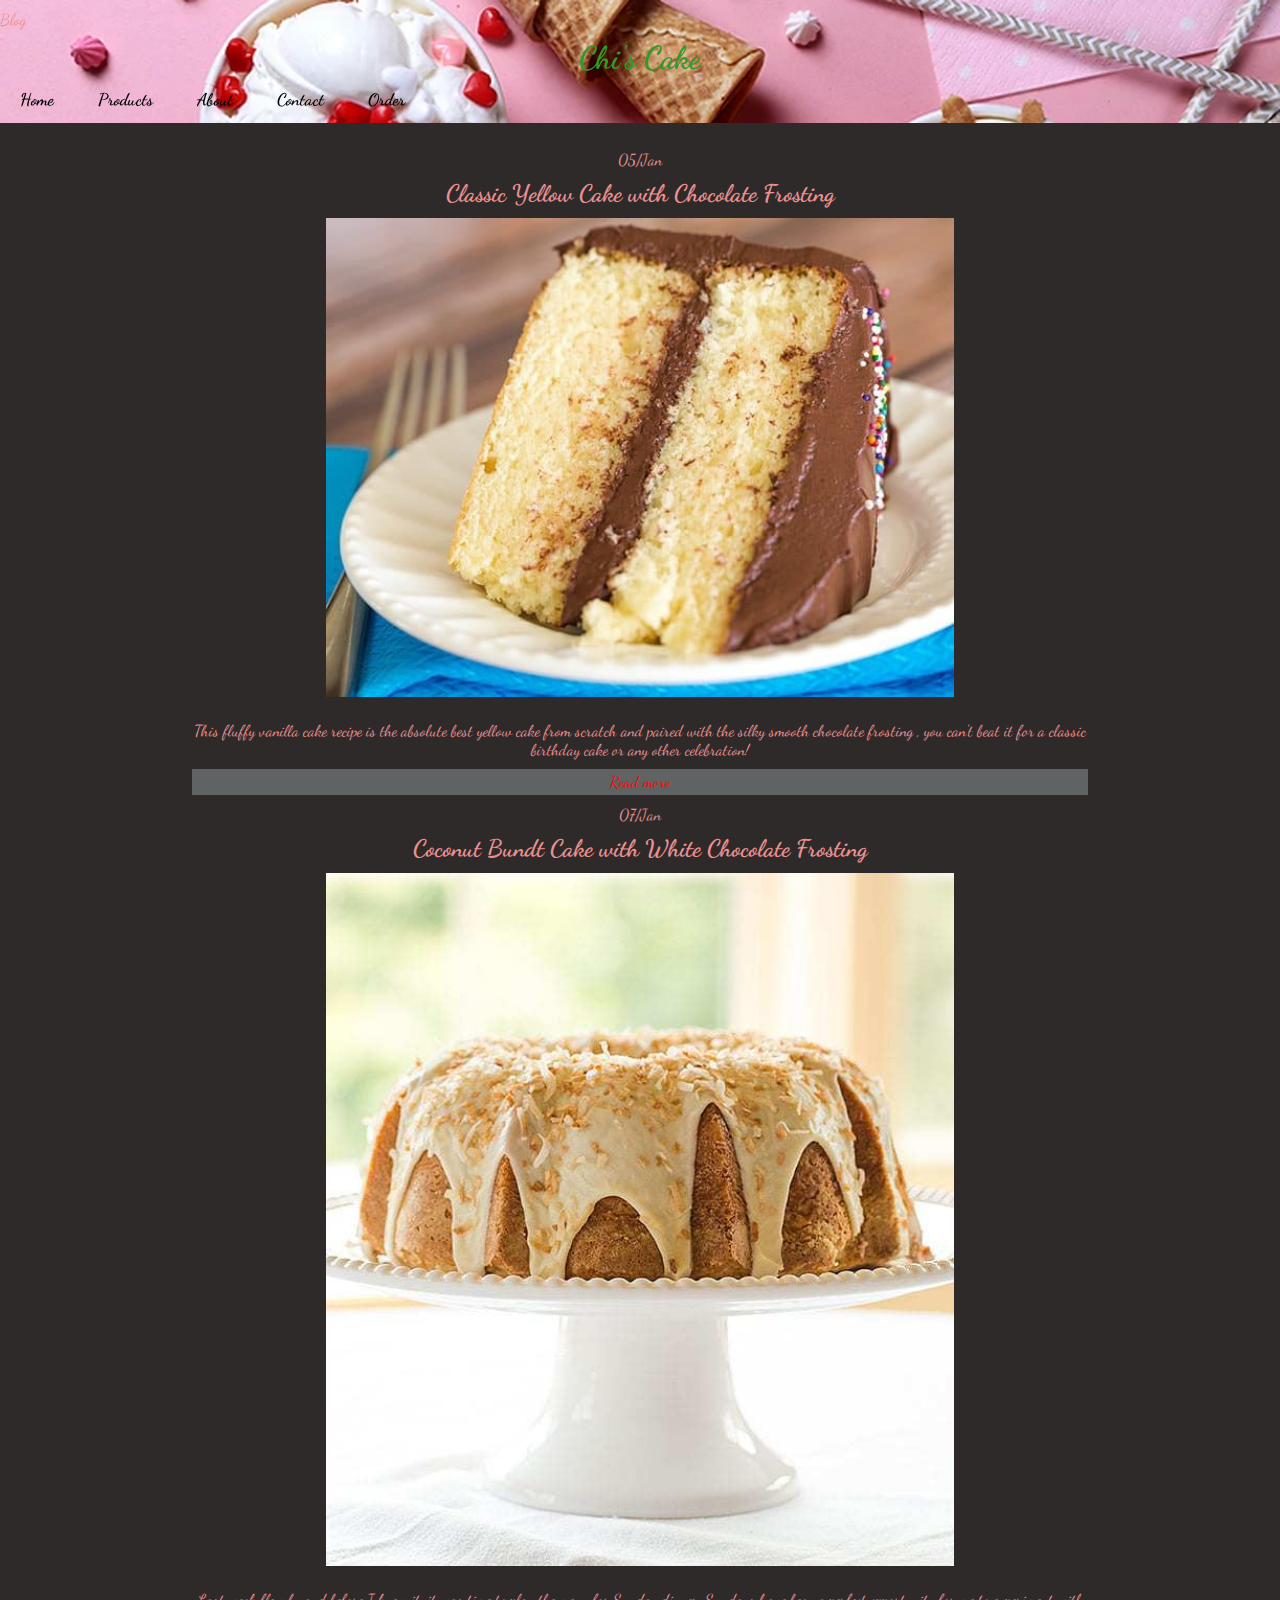
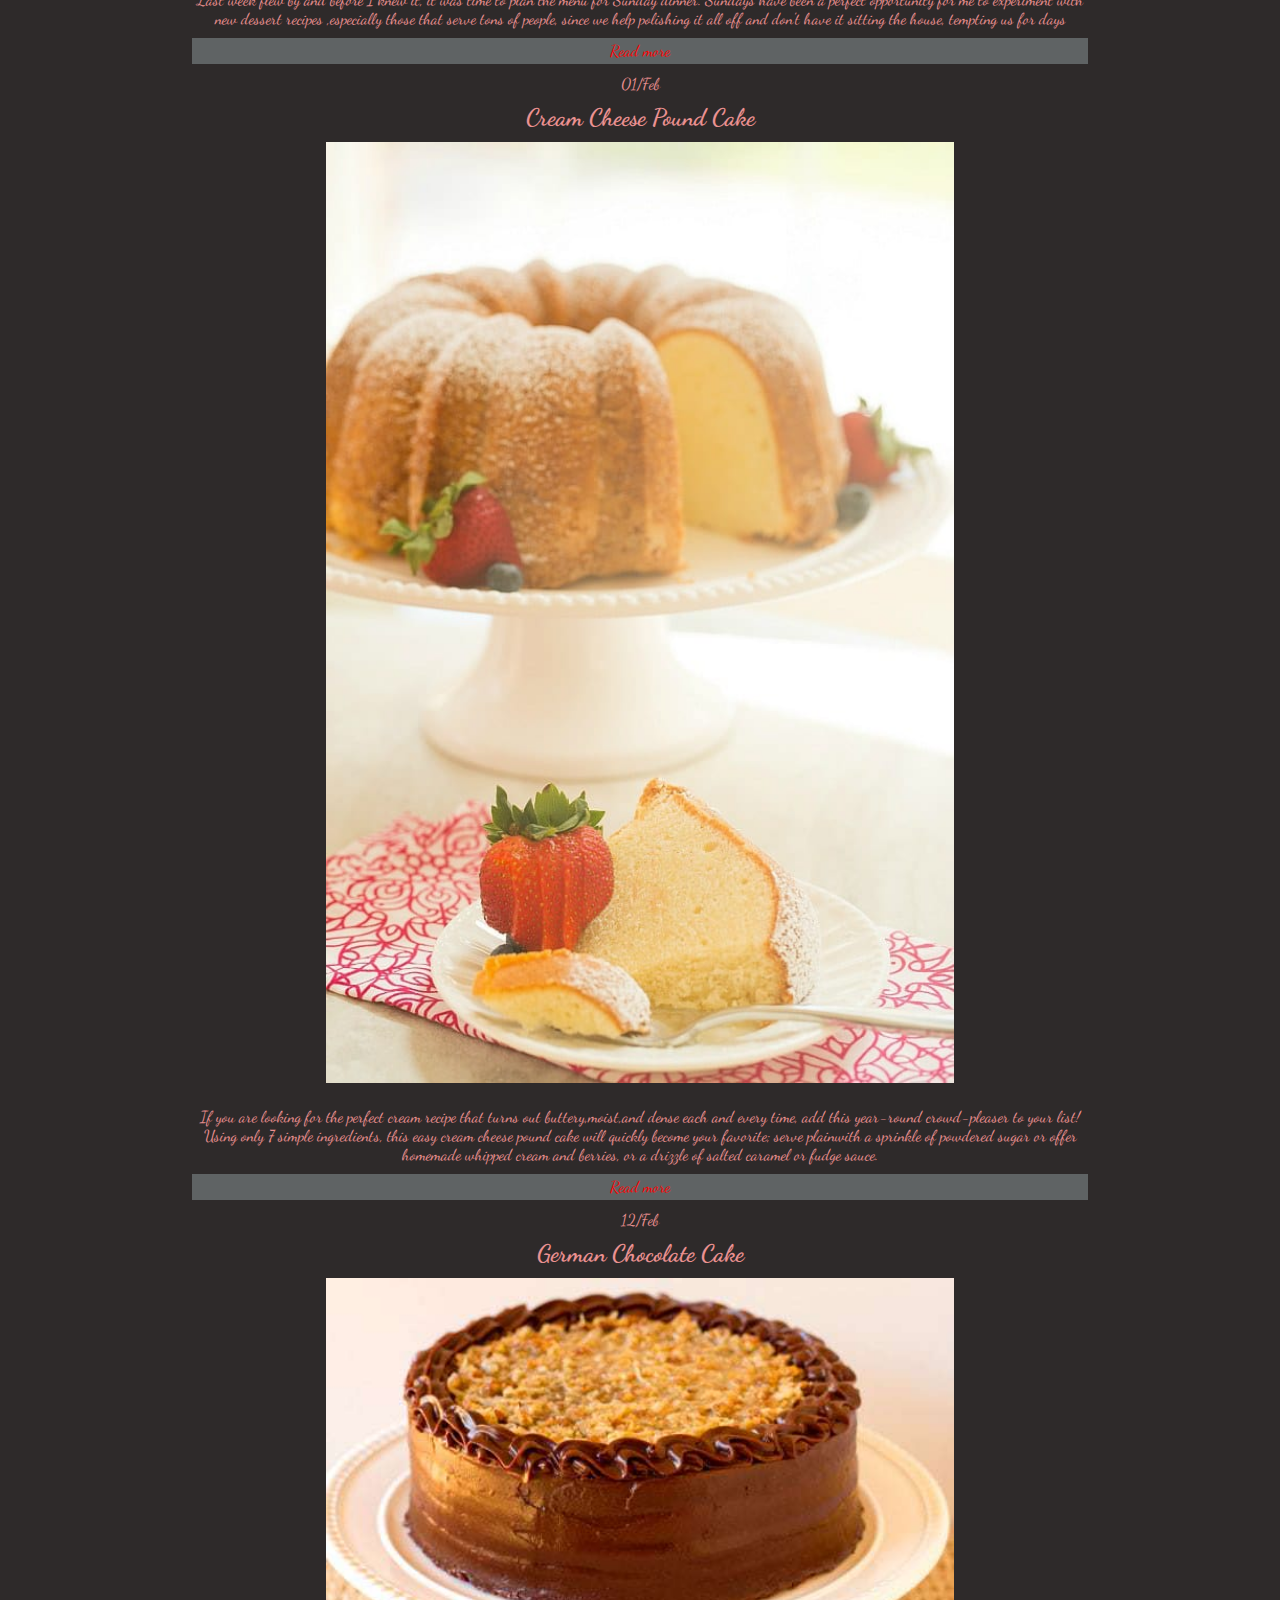
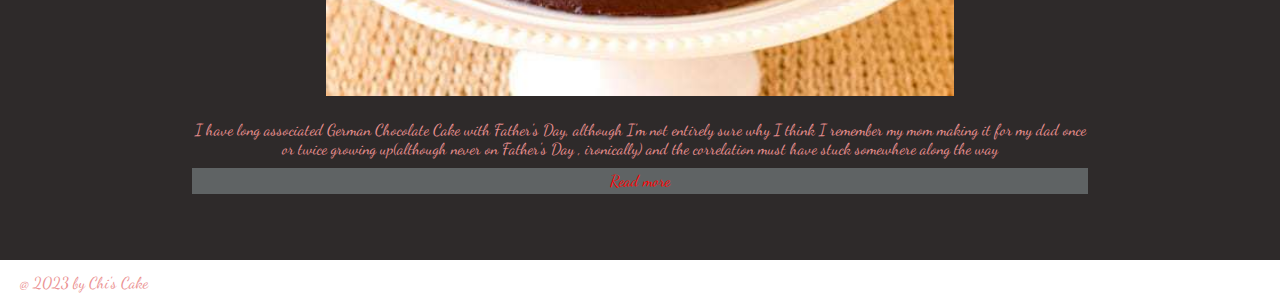
<file: index.html>
<!DOCTYPE html>
<html lang="en">

<head>
    <meta charset="UTF-8">
    <meta http-equiv="X-UA-Compatible" content="IE=edge">
    <meta name="viewport" content="width=device-width, initial-scale=1.0">
    <title>Chi's Cake Blog</title>
    <link rel="stylesheet" href="./css/style.css">
    <link rel="preconnect" href="https://fonts.googleapis.com">
    <link rel="preconnect" href="https://fonts.gstatic.com" crossorigin>
    <link href="https://fonts.googleapis.com/css2?family=Dancing+Script&display=swap" rel="stylesheet">
</head>

<body>
    <!-- Phần đầu-->
    <header>
        <p>Blog</p>
        <h1>Chi's Cake</h1>
        <nav>
            <ul id="nav">
                <li><a href="./index.html"><b>Home</b></a></li>
                <li>

                    <a><b>Products</b></a>
                    <ol>
                        <li><a href="./details-1.html">Classic Yellow Cake</a></li>
                        <li><a href="./details-2.html">Coconut Bundt Cake</a></li>
                        <li><a href="./details-3.html">Cream Cheese Pound Cake</a></li>
                        <li><a href="./details-4.html">German Chocolate Cake</a></li>
                    </ol>
                </li>
                <li><a href="./about.html"><b>About</b></a></li>
                <li><a href="./contact.html"><b>Contact</b></a></li>
                <li><a href="./order.html"><b>Order</b></a></li>
            </ul>
        </nav>
    </header>
    <!-- Phần thân -->
    <main>
        <!--Classic Yellow Cake-->
        <div>
            <p>05/Jan</p>
            <h2 id="yellow_cake">Classic Yellow Cake with Chocolate Frosting</h2>
            <img src="./images/yellow-cake-chocolate-frosting.jpg" alt="Classic Yellow Cake">
            <p>This fluffy vanilla cake recipe is the absolute best yellow cake from scratch and paired with the silky smooth chocolate frosting , you can't beat it for a classic birthday cake or any other celebration!
            </p>
            <a href="./details-1.html">Read more</a>
        </div>
        <!-- Coconut Bundt Cake -->
        <div>
            <p>07/Jan</p>
            <h2 id="bundt_cake">Coconut Bundt Cake with White Chocolate Frosting</h2>
            <img src="./images/coconut-bundt-cake.jpg" alt="Cake Chocolate Frosting">
            <p>
                Last week flew by and before I knew it, it was time to plan the menu for Sunday dinner. Sundays have been a perfect opportunity for me to experiment with new dessert recipes ,especially those that serve tons of people, since we help polishing it all off
                and don't have it sitting the house, tempting us for days

            </p>
            <a href="./details-2.html">Read more</a>
        </div>
        <!-- Cream Cheese Pound Cake -->
        <div>
            <p>01/Feb</p>
            <h2 id="cream_cheese_pound_cake">Cream Cheese Pound Cake</h2>
            <img src="./images/cream-cheese-pound-cake.jpg" alt="Cream Cheese Pound Cake">
            <p>
                If you are looking for the perfect cream recipe that turns out buttery,moist,and dense each and every time, add this year-round crowd-pleaser to your list! Using only 7 simple ingredients, this easy cream cheese pound cake will quickly become your favorite;
                serve plainwith a sprinkle of powdered sugar or offer homemade whipped cream and berries, or a drizzle of salted caramel or fudge sauce.
            </p>
            <a href="./details-3.html">Read more</a>
        </div>
        <!-- German Chocolate Cake -->
        <div>
            <p>12/Feb</p>
            <h2 id="german_chocolate_cake">German Chocolate Cake</h2>
            <img src="./images/german-chocolate-cake.jpg" alt="Cream Cheese Pound Cake">
            <p>
                I have long associated German Chocolate Cake with Father's Day, although I'm not entirely sure why I think I remember my mom making it for my dad once or twice growing up(although never on Father's Day , ironically) and the correlation must have stuck
                somewhere along the way
            </p>
            <a href="./details-4.html">Read more</a>
        </div>
    </main>
    <footer>
        <p>@ 2023 by Chi's Cake</p>
    </footer>
</body>

</html>
</file>
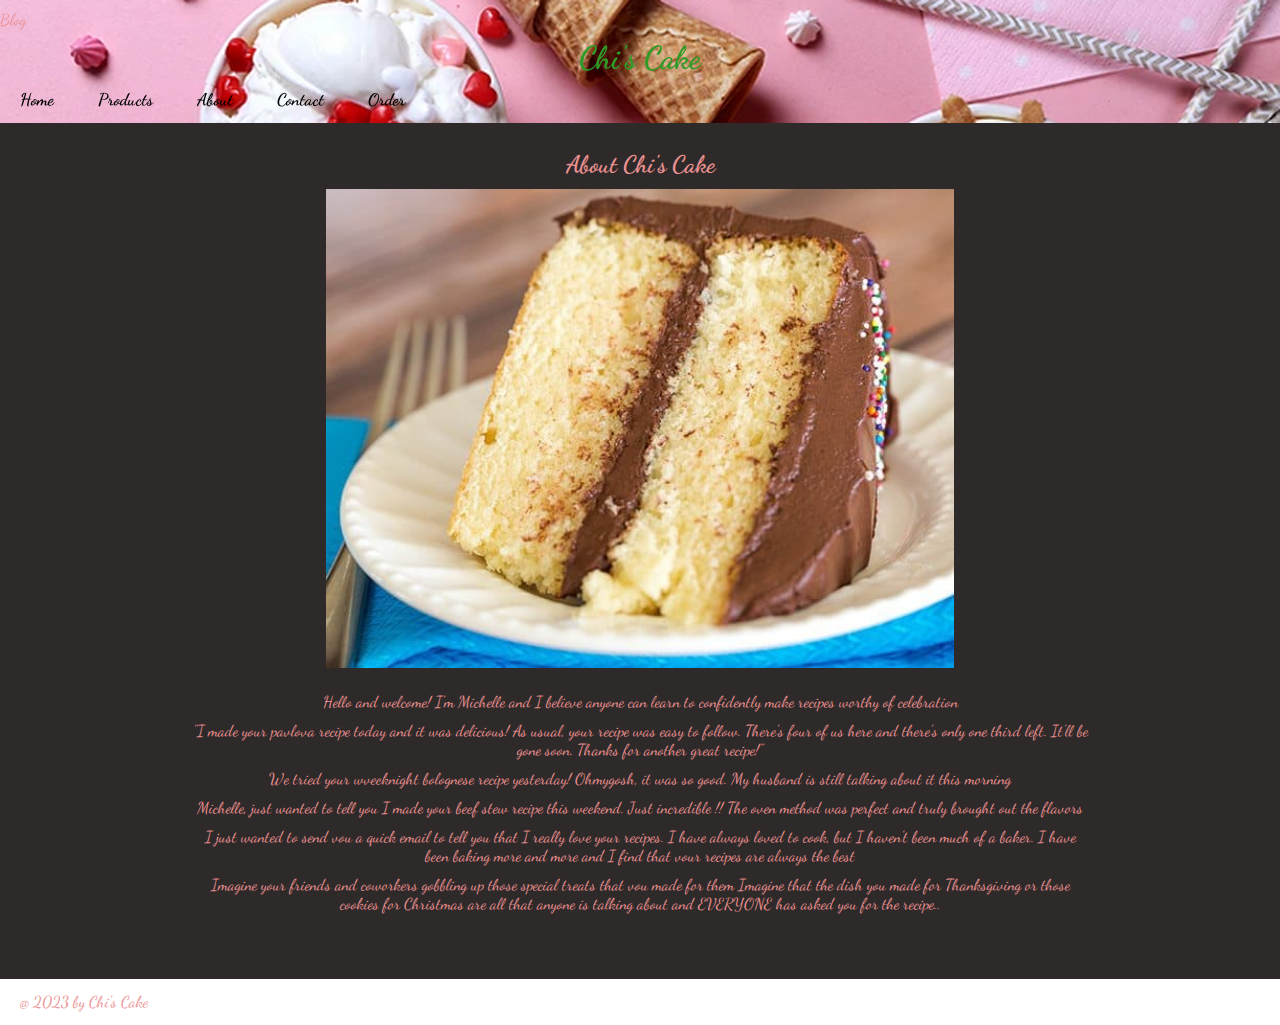
<file: about.html>
<!DOCTYPE html>
<html lang="en">

<head>
    <meta charset="UTF-8">
    <meta http-equiv="X-UA-Compatible" content="IE=edge">
    <meta name="viewport" content="width=device-width, initial-scale=1.0">
    <title>Chi's Cake Blog</title>
    <link rel="stylesheet" href="./css/style.css">
    <link rel="preconnect" href="https://fonts.googleapis.com">
    <link rel="preconnect" href="https://fonts.gstatic.com" crossorigin>
    <link href="https://fonts.googleapis.com/css2?family=Dancing+Script&display=swap" rel="stylesheet">

</head>

<body>
    <!-- Phần đầu-->
    <header>
        <p>Blog</p>
        <h1>Chi's Cake</h1>
        <nav>
            <ul>
                <li><a href="./index.html"><b>Home</b></a></li>
                <li>

                    <a><b>Products</b></a>
                    <ol>
                        <li><a href="./details-1.html">Classic Yellow Cake</a></li>
                        <li><a href="./details-2.html">Coconut Bundt Cake</a></li>
                        <li><a href="./details-3.html">Cream Cheese Pound Cake</a></li>
                        <li><a href="./details-4.html">German Chocolate Cake</a></li>
                    </ol>
                </li>
                <li><a href="./about.html"><b>About</b></a></li>
                <li><a href="./contact.html"><b>Contact</b></a></li>
                <li><a href="./order.html"><b>Order</b></a></li>
            </ul>
        </nav>

    </header>
    <!-- Phần thân -->
    <main>
        <!-- About Chi's Cake -->
        <h2>About Chi's Cake</h2>
        <img src="./images/yellow-cake-chocolate-frosting.jpg" alt="cake">
        <p>Hello and welcome! I'm Michelle and I believe anyone can learn to confidently make recipes worthy of celebration</p>
        <p>"I made your pavlova recipe today and it was delicious! As usual, your recipe was easy to follow. There's four of us here and there's only one third left. It'll be gone soon. Thanks for another great recipe!"</p>
        <p> We tried your wveeknight bolognese recipe yesterday! Ohmygosh, it was so good. My husband is still talking about it this morning</p>
        <p>Michelle, just wanted to tell you I made your beef stew recipe this weekend. Just incredible !! The oven method was perfect and truly brought out the flavors</p>
        <p> I just wanted to send vou a quick email to tell you that I really love your recipes. I have always loved to cook, but I haven't been much of a baker. I have been baking more and more and I find that vour recipes are always the best</p>
        <p>Imagine your friends and coworkers gobbling up those special treats that vou made for them Imagine that the dish you made for Thanksgiving or those cookies for Christmas are all that anyone is talking about and EVERYONE has asked you for the recipe..</p>
    </main>
    <footer>
        <p>@ 2023 by Chi's Cake</p>
    </footer>
</body>

</html>
</file>
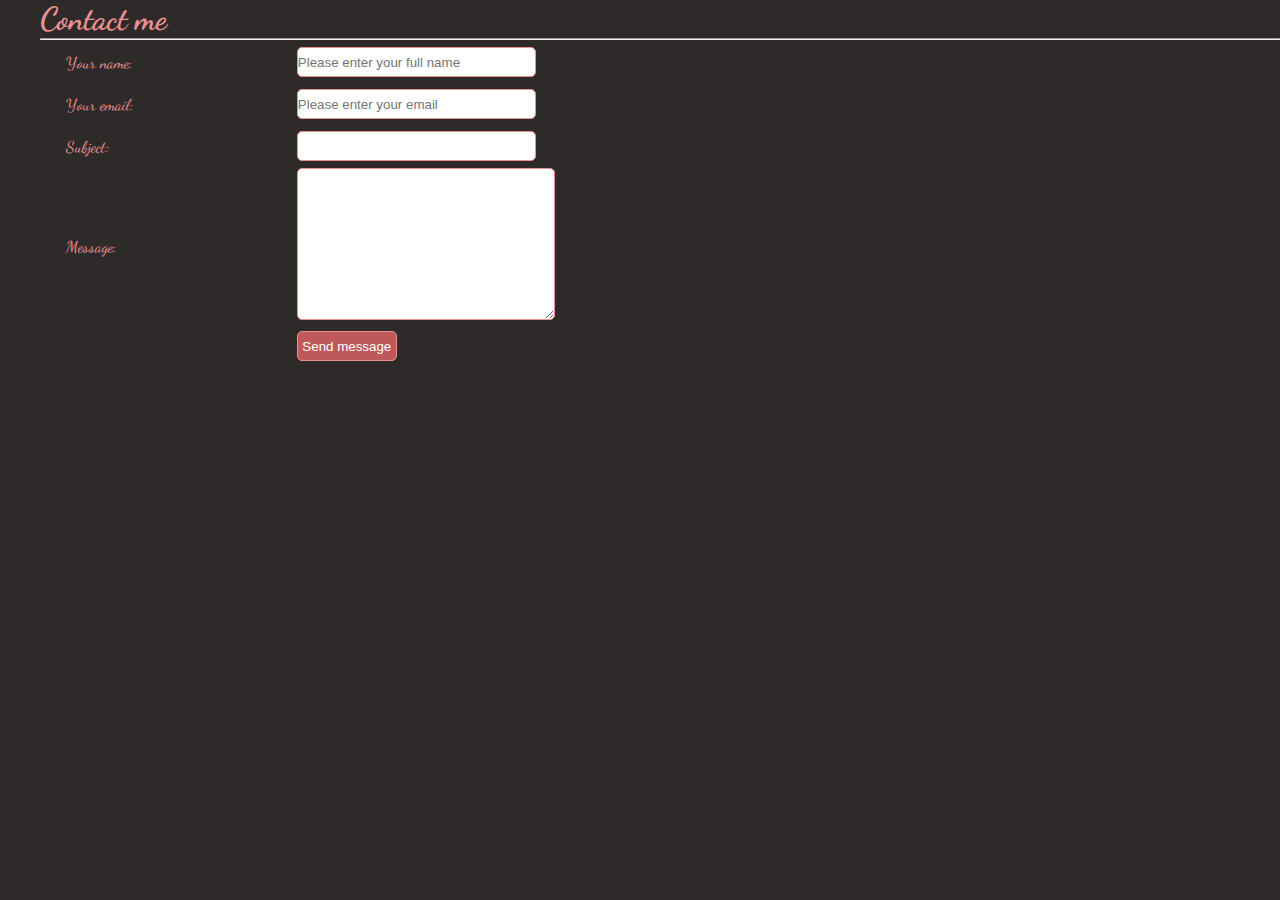
<file: contact.html>
<!DOCTYPE html>
<html lang="en">

<head>
    <meta charset="UTF-8">
    <meta http-equiv="X-UA-Compatible" content="IE=edge">
    <meta name="viewport" content="width=device-width, initial-scale=1.0">
    <title>Chi's Cake Blog</title>
    <link rel="stylesheet" href="./css/form.css">
    <link rel="preconnect" href="https://fonts.googleapis.com">
    <link rel="preconnect" href="https://fonts.gstatic.com" crossorigin>
    <link href="https://fonts.googleapis.com/css2?family=Dancing+Script&display=swap" rel="stylesheet">
</head>

<body>
    <form action="">
        <div id="contact">
            <h1>Contact me</h1>
            <hr>
        </div>
        <table>
            <tbody>
                <tr>
                    <td class="col1">Your name:</td>
                    <td class="col2"><input type="text" id="your_name" required placeholder="Please enter your full name"></td>
                    <td class="col3"><span class="error" id="error_name"></span></td>
                </tr>
                <tr>
                    <td class="col1">Your email:</td>
                    <td class="col2"><input type="email" id="your_email" required placeholder="Please enter your email"></td>
                    <td class="col3"><span class="error" id="error_email"></span></td>
                </tr>
                <tr>
                    <td class="col1">Subject:</td>
                    <td class="col2"><input type="text" id="subject" required></td>
                    <td class="col3"><span class="error" id="error_subject"></span></td>
                </tr>
                <tr>
                    <td class="col1">Message:</td>
                    <td class="col2"><textarea name="message" id="message" cols="30" rows="10" required></textarea></td>
                    <td class="col3"><span class="error" id="error_message"></span></td>
                </tr>
                <tr>
                    <td class="col1"></td>
                    <td class="col2"><button type="submit" onclick="return check()">Send message</button></td>
                    <td></td>
                </tr>
            </tbody>
        </table>
    </form>
    <script src="./js/contact.js"></script>


</body>

</html>
</file>
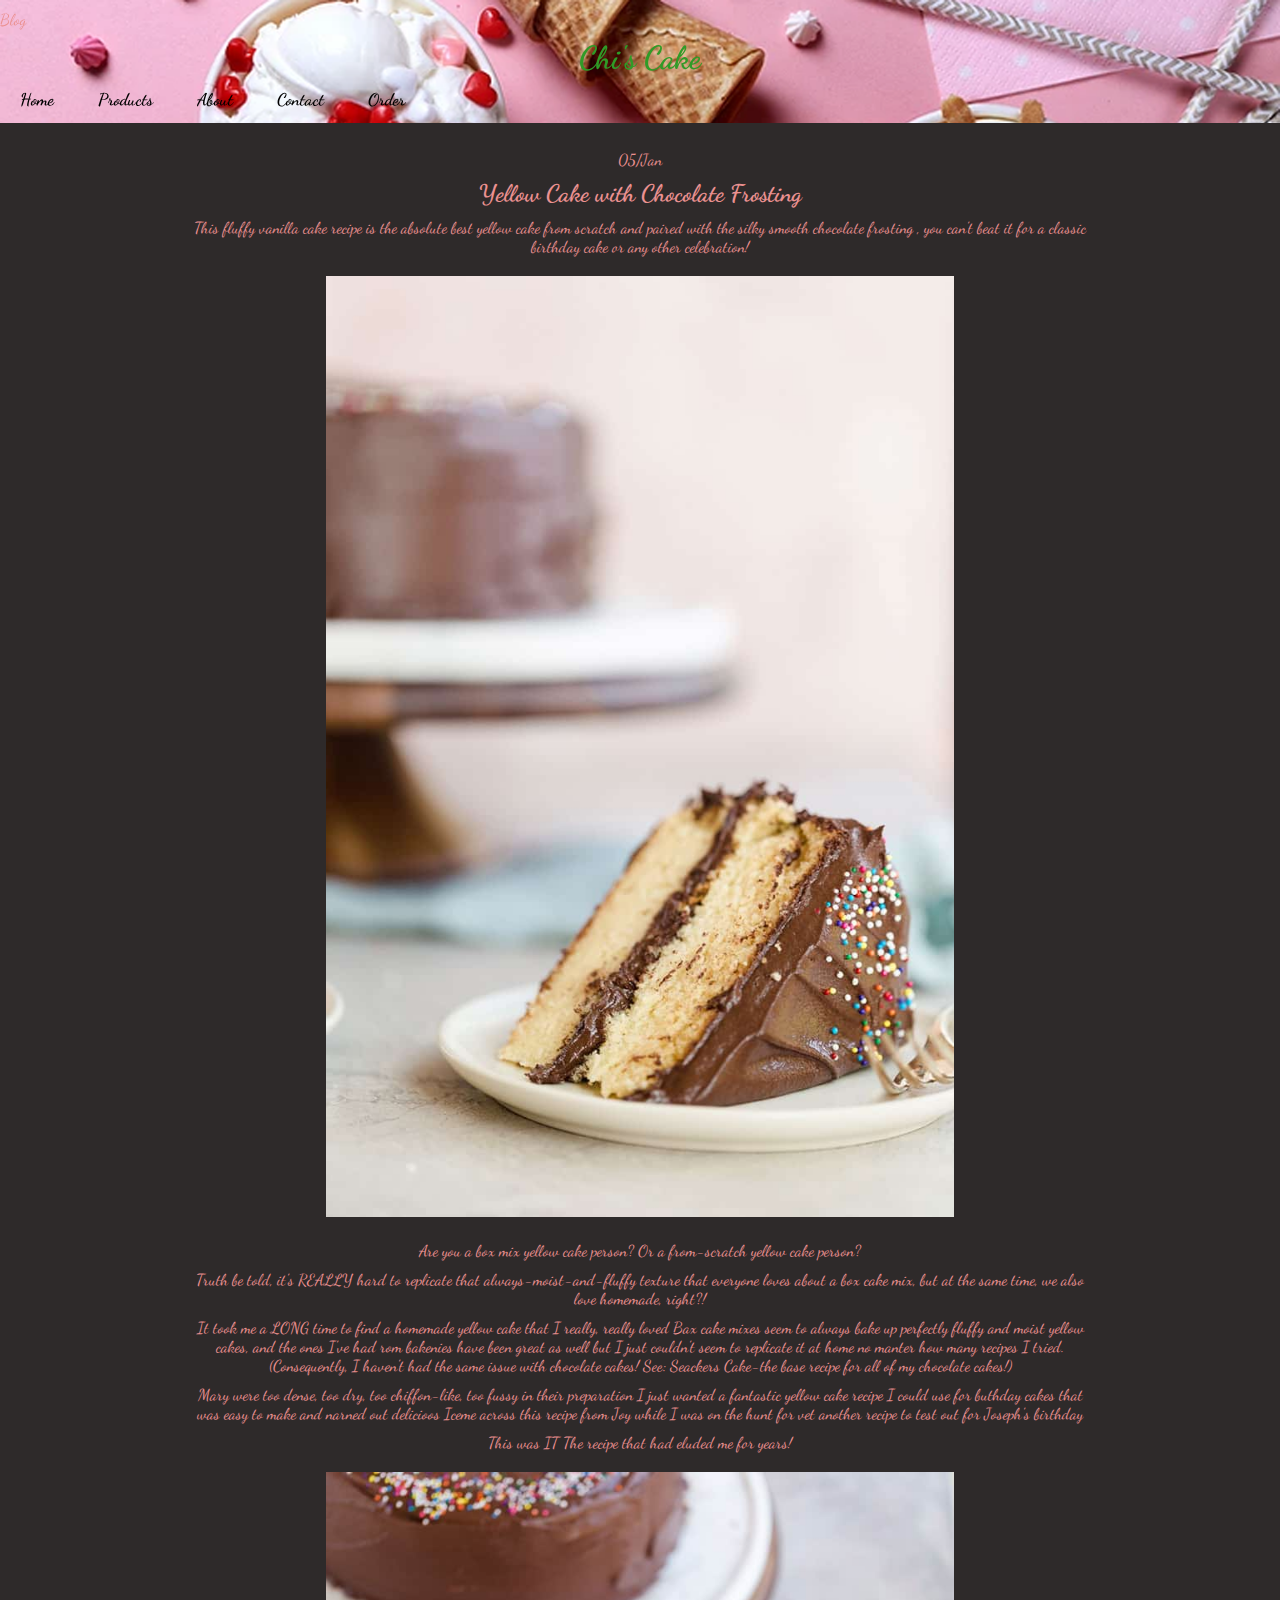
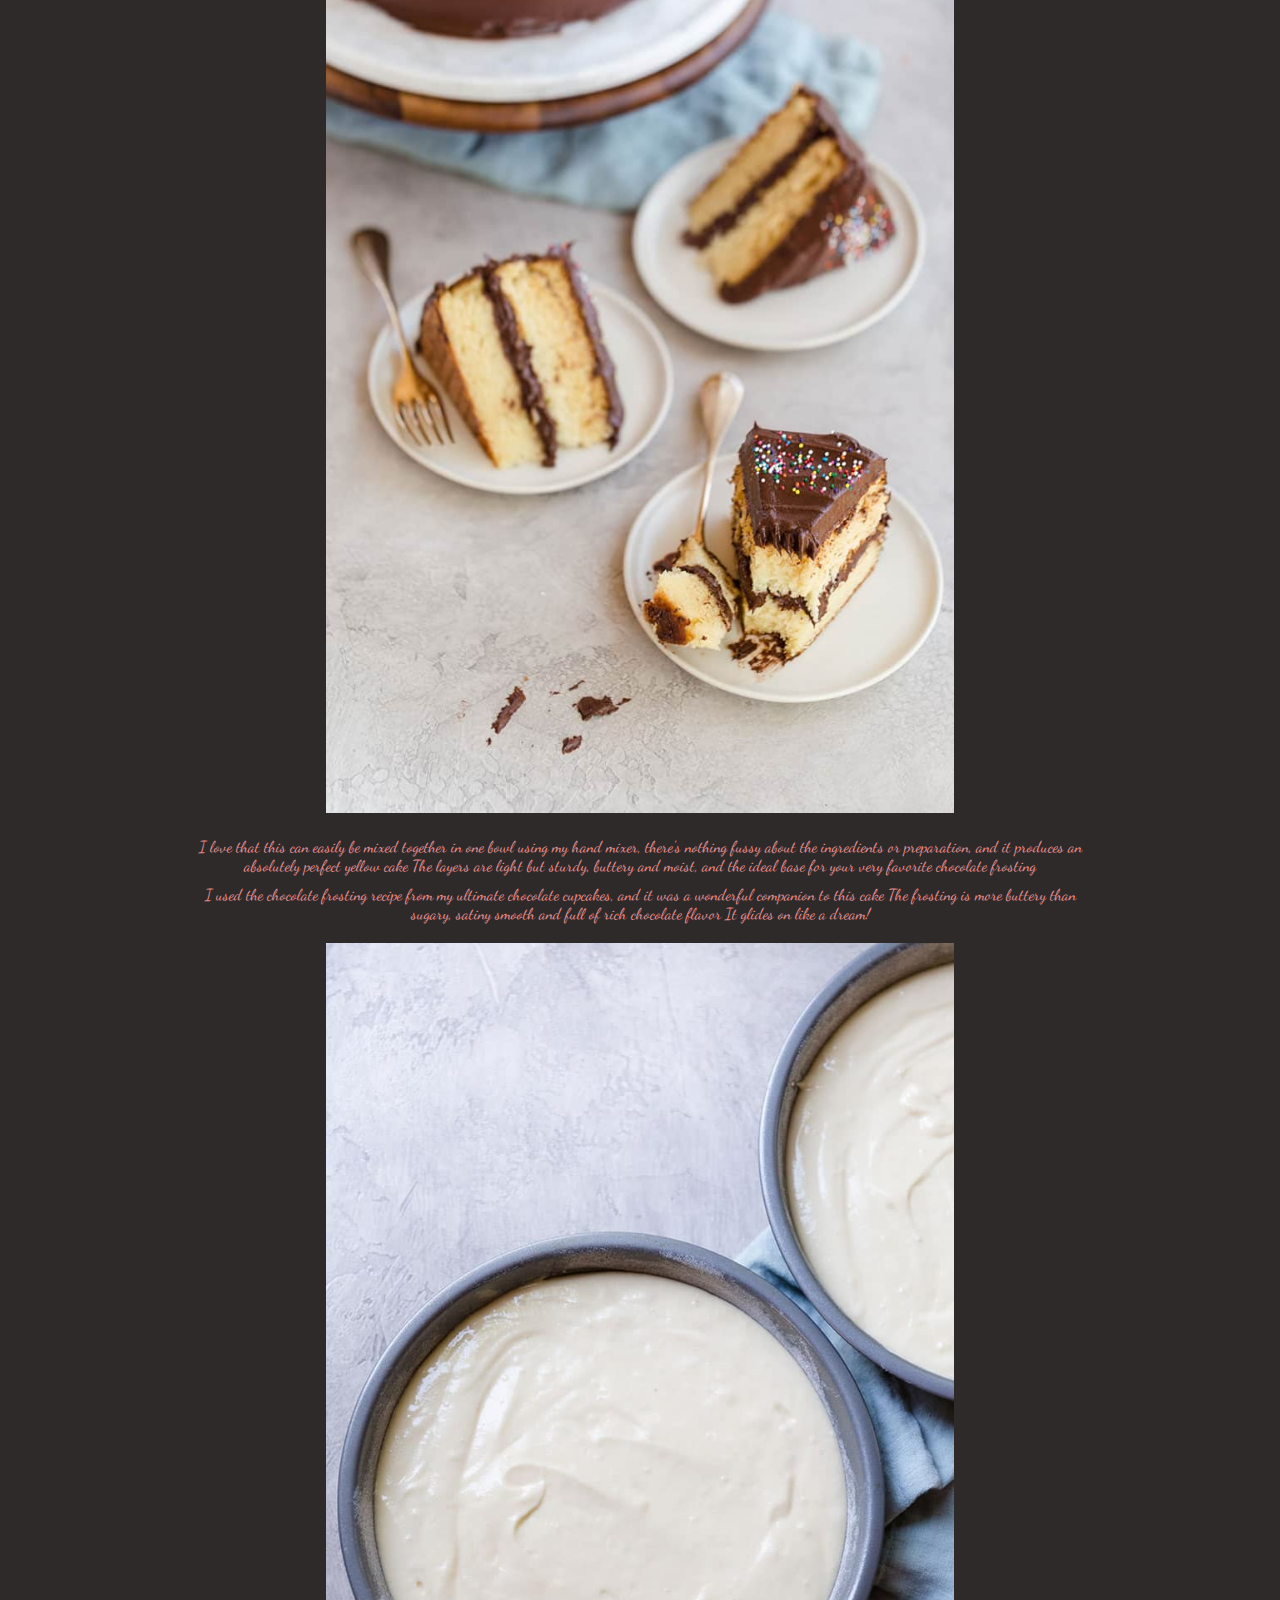
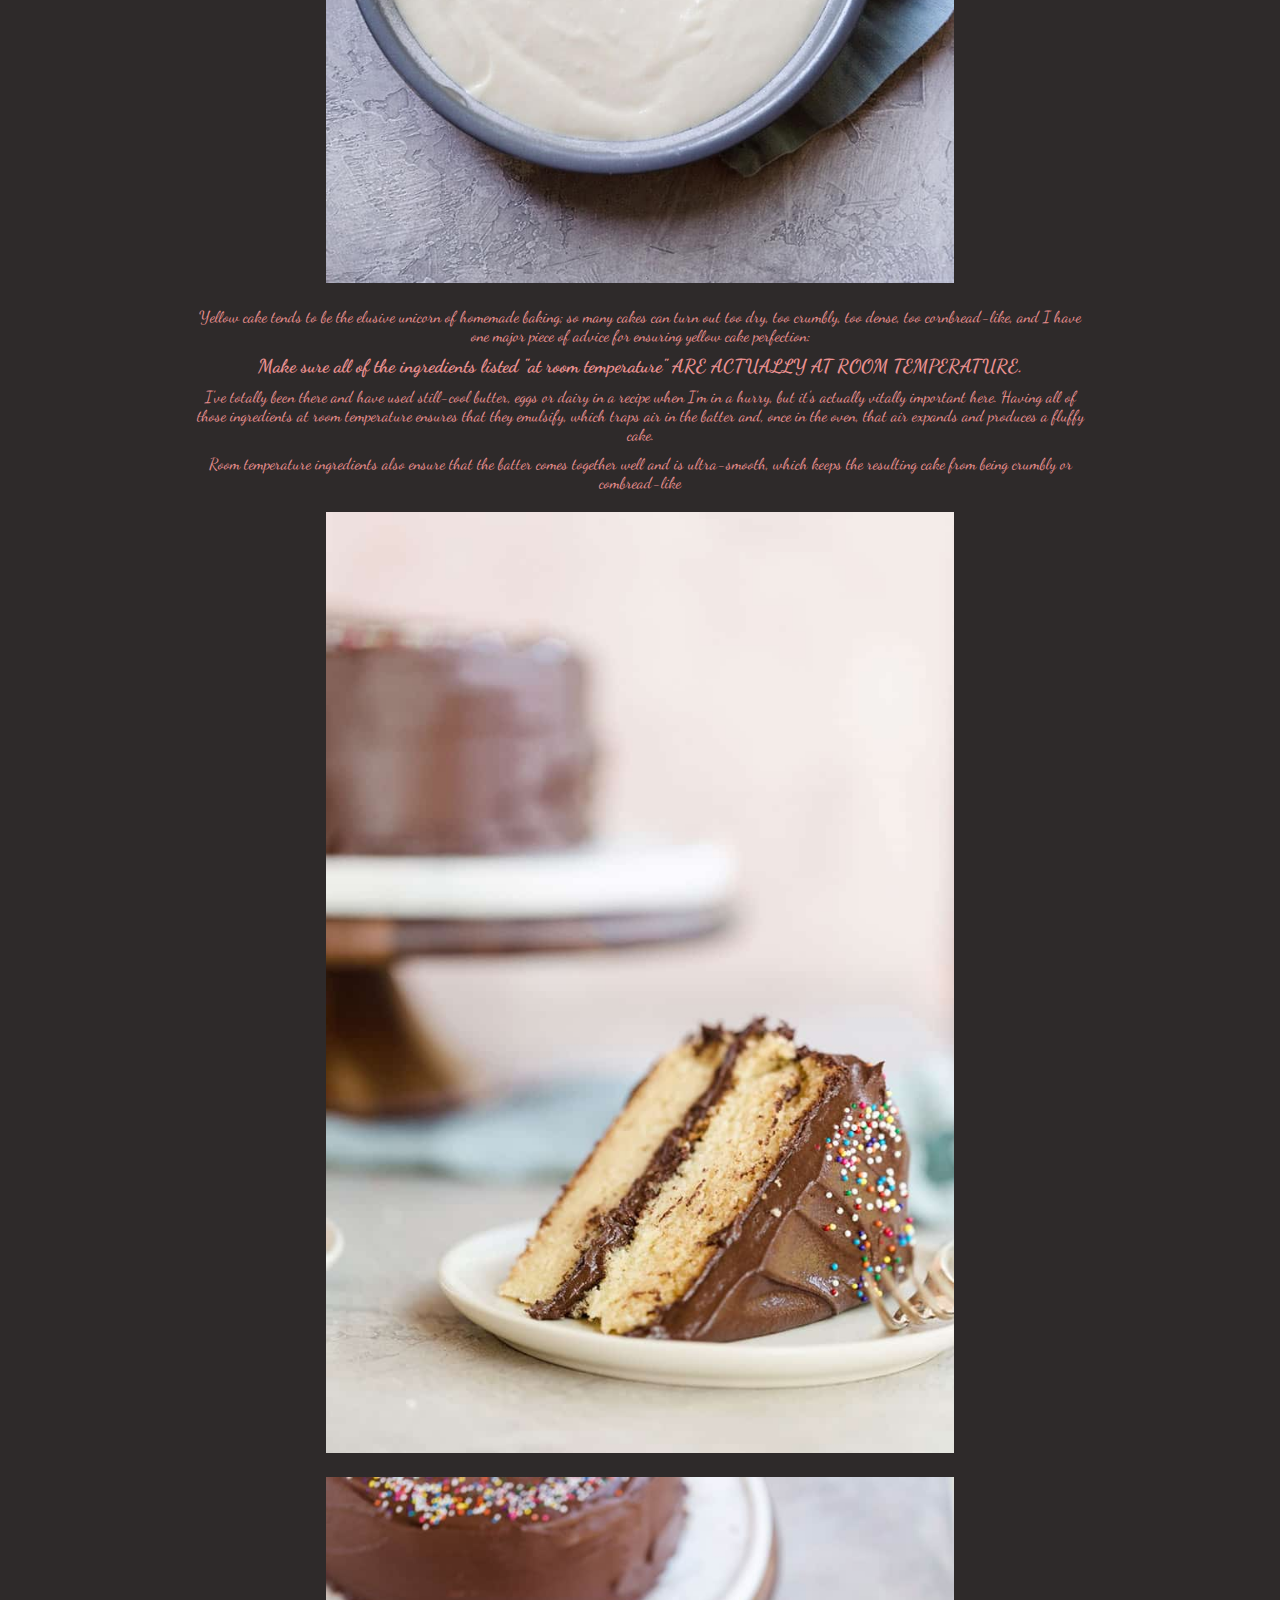
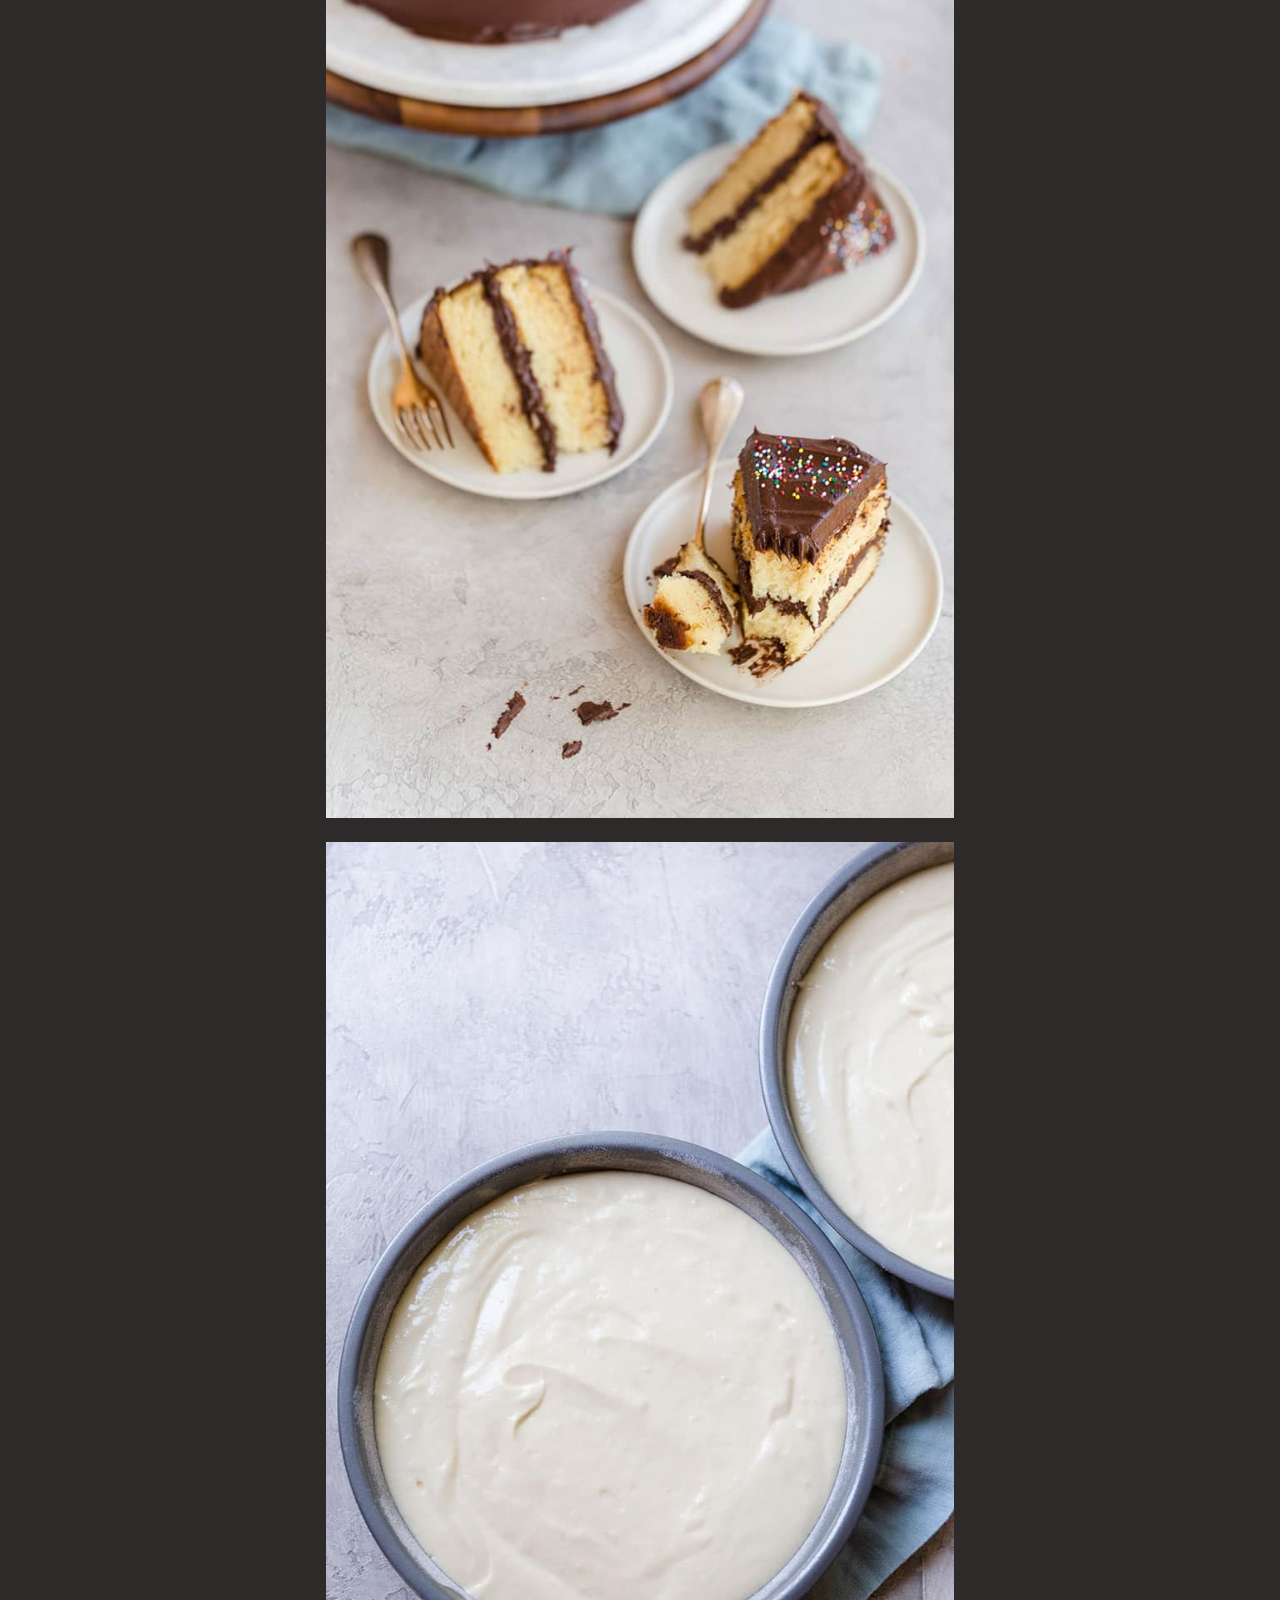
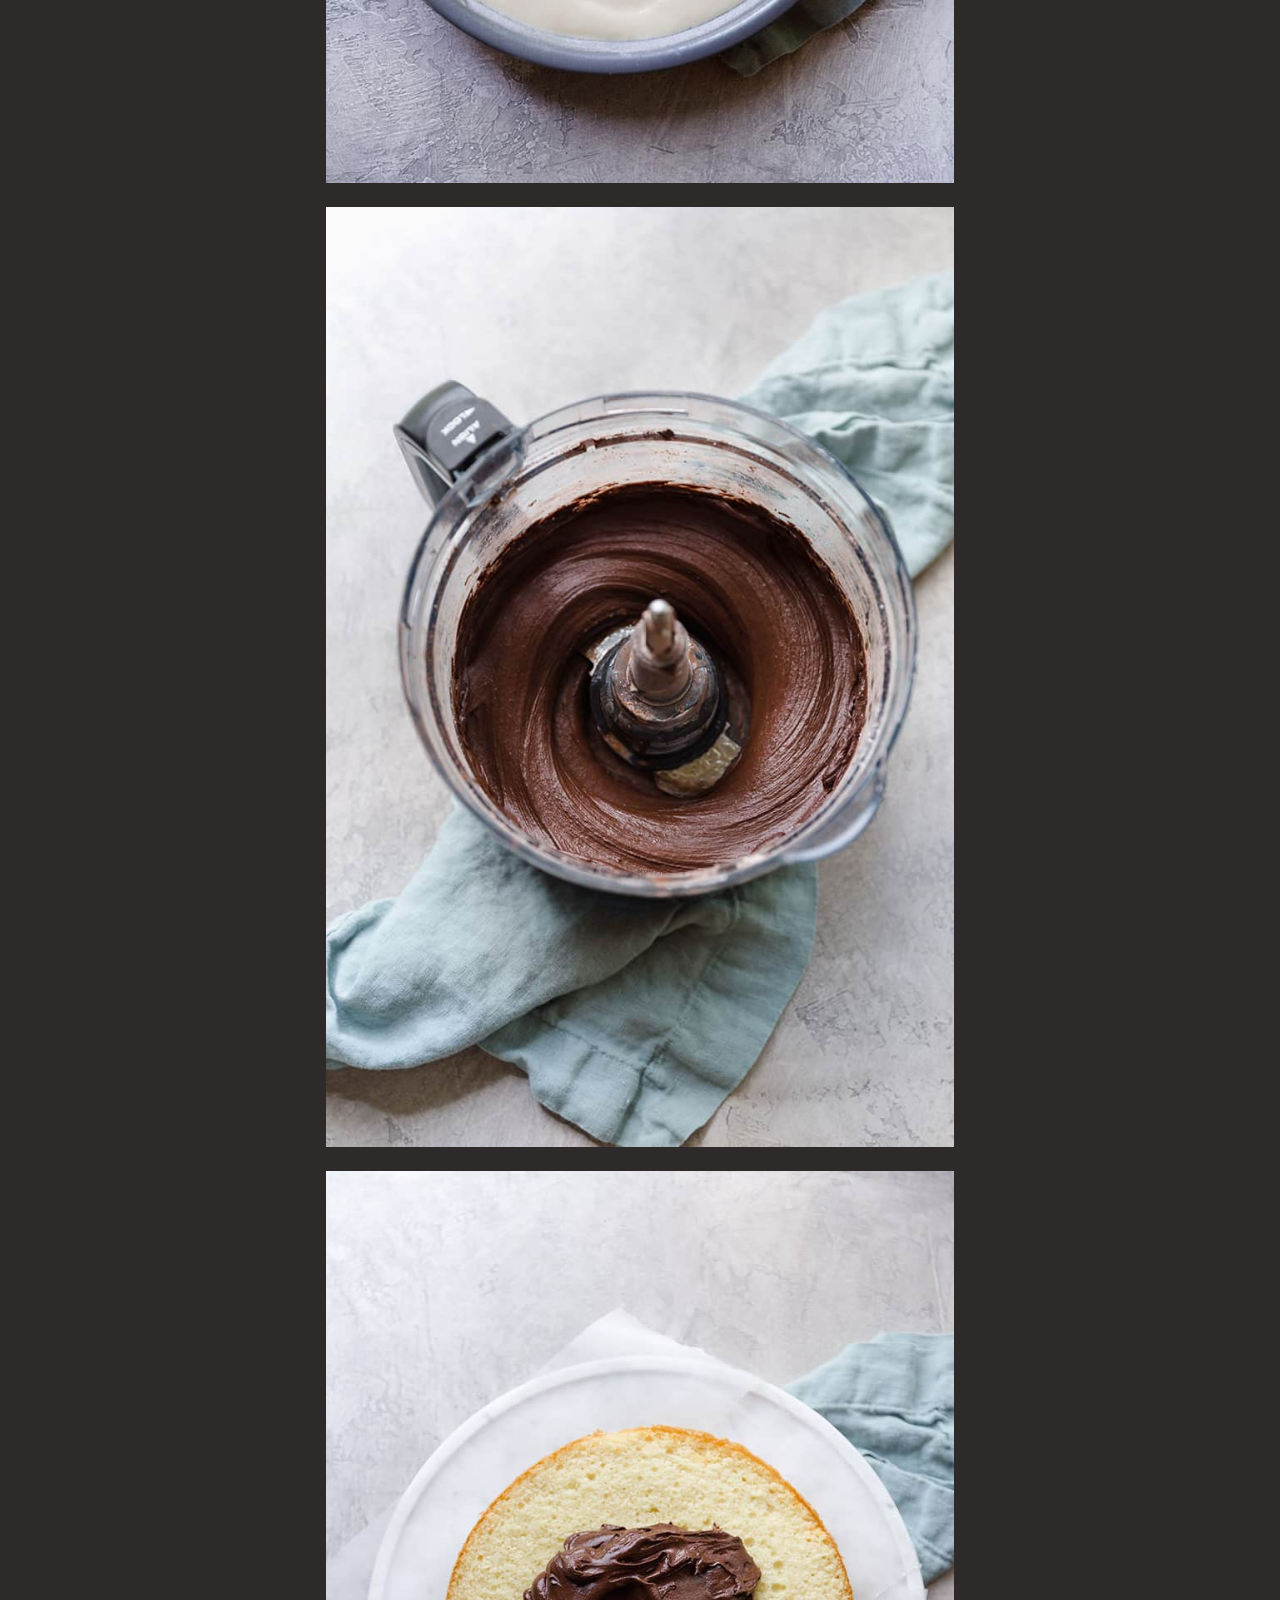
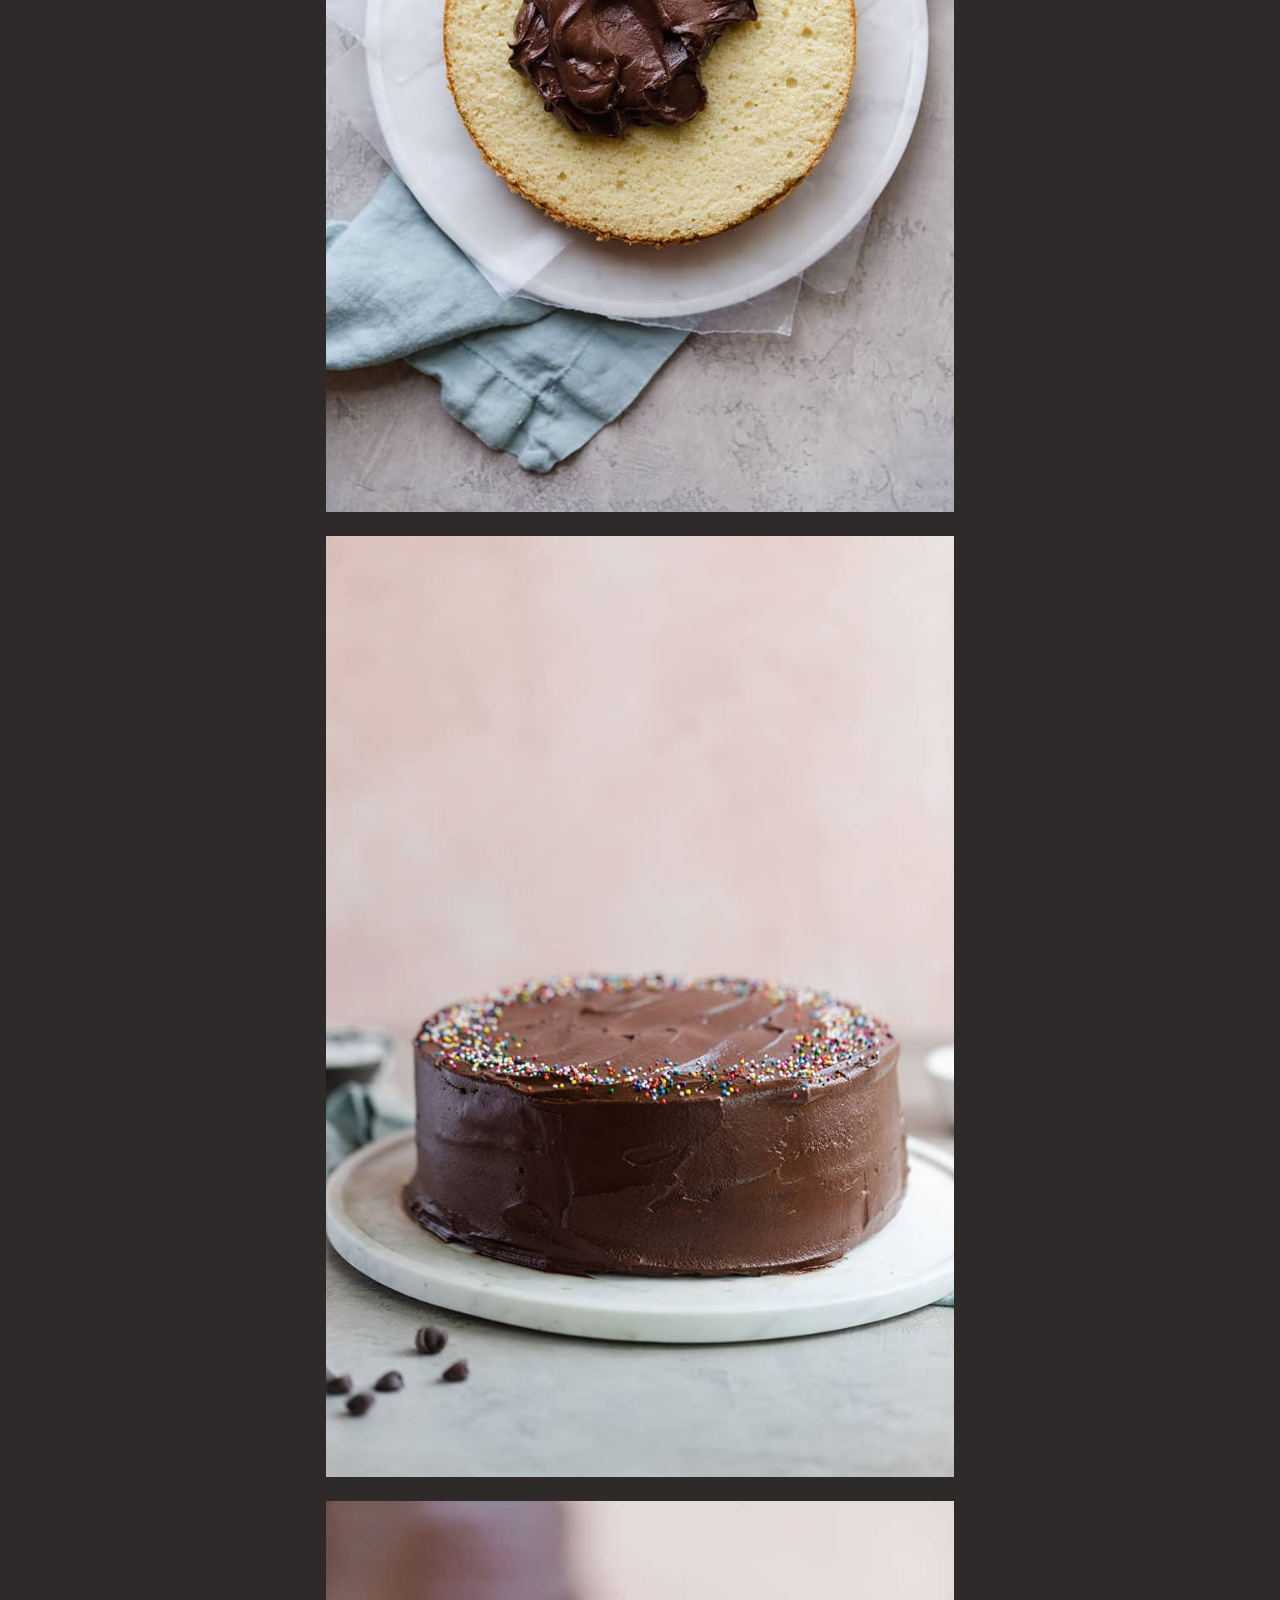
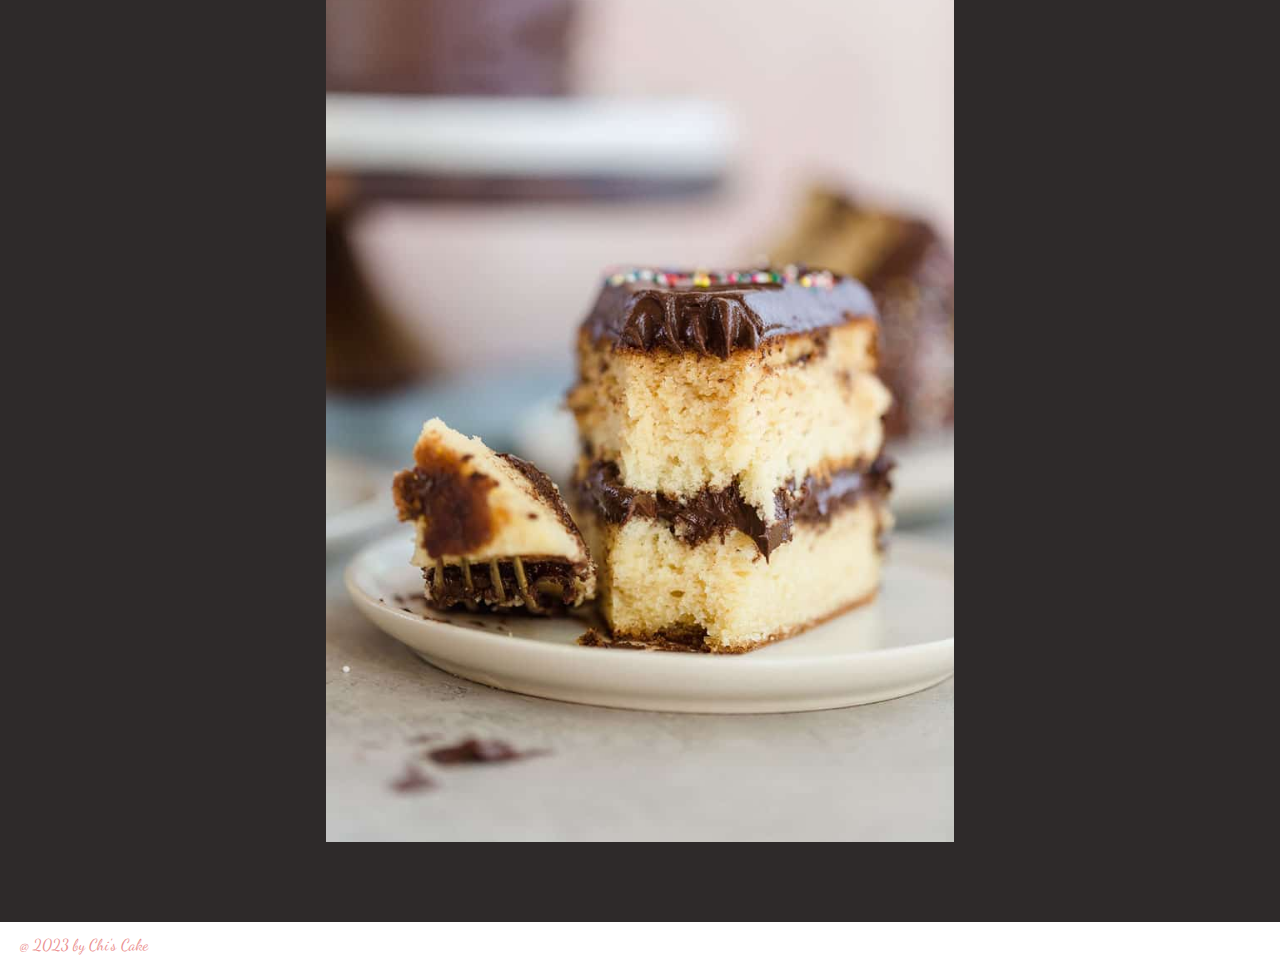
<file: details-1.html>
<!DOCTYPE html>
<html lang="en">

<head>
    <meta charset="UTF-8">
    <meta http-equiv="X-UA-Compatible" content="IE=edge">
    <meta name="viewport" content="width=device-width, initial-scale=1.0">
    <title>Chi's Cake Blog</title>
    <link rel="stylesheet" href="./css/style.css">
    <link rel="preconnect" href="https://fonts.googleapis.com">
    <link rel="preconnect" href="https://fonts.gstatic.com" crossorigin>
    <link href="https://fonts.googleapis.com/css2?family=Dancing+Script&display=swap" rel="stylesheet">

</head>

<body>
    <!-- Phần đầu-->
    <header>
        <p>Blog</p>
        <h1>Chi's Cake</h1>
        <nav>
            <ul>
                <li><a href="./index.html"><b>Home</b></a></li>
                <li>

                    <a><b>Products</b></a>
                    <ol>
                        <li><a href="./details-1.html">Classic Yellow Cake</a></li>
                        <li><a href="./details-2.html">Coconut Bundt Cake</a></li>
                        <li><a href="./details-3.html">Cream Cheese Pound Cake</a></li>
                        <li><a href="./details-4.html">German Chocolate Cake</a></li>
                    </ol>
                </li>
                <li><a href="./about.html"><b>About</b></a></li>
                <li><a href="./contact.html"><b>Contact</b></a></li>
                <li><a href="./order.html"><b>Order</b></a></li>
            </ul>
        </nav>
    </header>
    <!-- Phần thân -->
    <main>
        <!--Classic Yellow Cake-->
        <p>05/Jan</p>
        <h2>Yellow Cake with Chocolate Frosting</h2>
        <p>This fluffy vanilla cake recipe is the absolute best yellow cake from scratch and paired with the silky smooth chocolate frosting , you can't beat it for a classic birthday cake or any other celebration!
        </p>
        <img src="./images/yellow-cake-chocolate-frosting-1.jpg" alt="cake1">

        <p>
            Are you a box mix yellow cake person? Or a from-scratch yellow cake person?
        </p>
        <p>Truth be told, it's REALLY hard to replicate that always-moist-and-fluffy texture that everyone loves about a box cake mix, but at the same time, we also love homemade, right?!</p>
        <p>It took me a LONG time to find a homemade yellow cake that I really, really loved Bax cake mixes seem to always bake up perfectly fluffy and moist yellow cakes, and the ones I've had rom bakenies have been great as well but I just couldn't seem
            to replicate it at home no manter how many recipes I tried. (Consequently, I haven't had the same issue with chocolate cakes! See: Seackers Cake-the base recipe for all of my chocolate cakes!)</p>
        <p>Mary were too dense, too dry, too chiffon-like, too fussy in their preparation I just wanted a fantastic yellow cake recipe I could use for buthday cakes that was easy to make and narned out delicioos Iceme across this recipe from Joy while I
            was on the hunt for vet another recipe to test out for Joseph's birthday</p>
        <p>This was IT The recipe that had eluded me for years!</p>
        <img src="./images/yellow-cake-chocolate-frosting-2.jpg" alt="cake2">
        <p>I love that this can easily be mixed together in one bowl using my hand mixer, there's nothing fussy about the ingredients or preparation, and it produces an absolutely perfect yellow cake The layers are light but sturdy, buttery and moist, and
            the ideal base for your very favorite chocolate frosting</p>
        <p>I used the chocolate frosting recipe from my ultimate chocolate cupcakes, and it was a wonderful companion to this cake The frosting is more buttery than sugary, satiny smooth and full of rich chocolate flavor It glides on like a dream!</p>
        <img src="./images/yellow-cake-chocolate-frosting-3.jpg" alt="cake3">
        <p>Yellow cake tends to be the elusive unicorn of homemade baking; so many cakes can turn out too dry, too crumbly, too dense, too cornbread-like, and I have one major piece of advice for ensuring yellow cake perfection:</p>
        <h3>Make sure all of the ingredients listed "at room temperature" ARE ACTUALLY AT ROOM TEMPERATURE.</h3>
        <p> I've totally been there and have used still-cool butter, eggs or dairy in a recipe when I'm in a hurry, but it's actually vitally important here. Having all of those ingredients at room temperature ensures that they emulsify, which traps air in
            the batter and, once in the oven, that air expands and produces a fluffy cake.</p>
        <p>Room temperature ingredients also ensure that the batter comes together well and is ultra-smooth, which keeps the resulting cake from being crumbly or combread-like</p>
        <img src="./images/yellow-cake-chocolate-frosting-1.jpg" alt="cake1">
        <img src="./images/yellow-cake-chocolate-frosting-2.jpg" alt="cake2">
        <img src="./images/yellow-cake-chocolate-frosting-3.jpg" alt="cake3">
        <img src="./images/yellow-cake-chocolate-frosting-4.jpg" alt="cake4">
        <img src="./images/yellow-cake-chocolate-frosting-5.jpg" alt="cake5">
        <img src="./images/yellow-cake-chocolate-frosting-6.jpg" alt="cake6">
        <img src="./images/yellow-cake-chocolate-frosting-7.jpg" alt="cake7">

    </main>
    <footer>
        <p>@ 2023 by Chi's Cake</p>

    </footer>
</body>

</html>
</file>
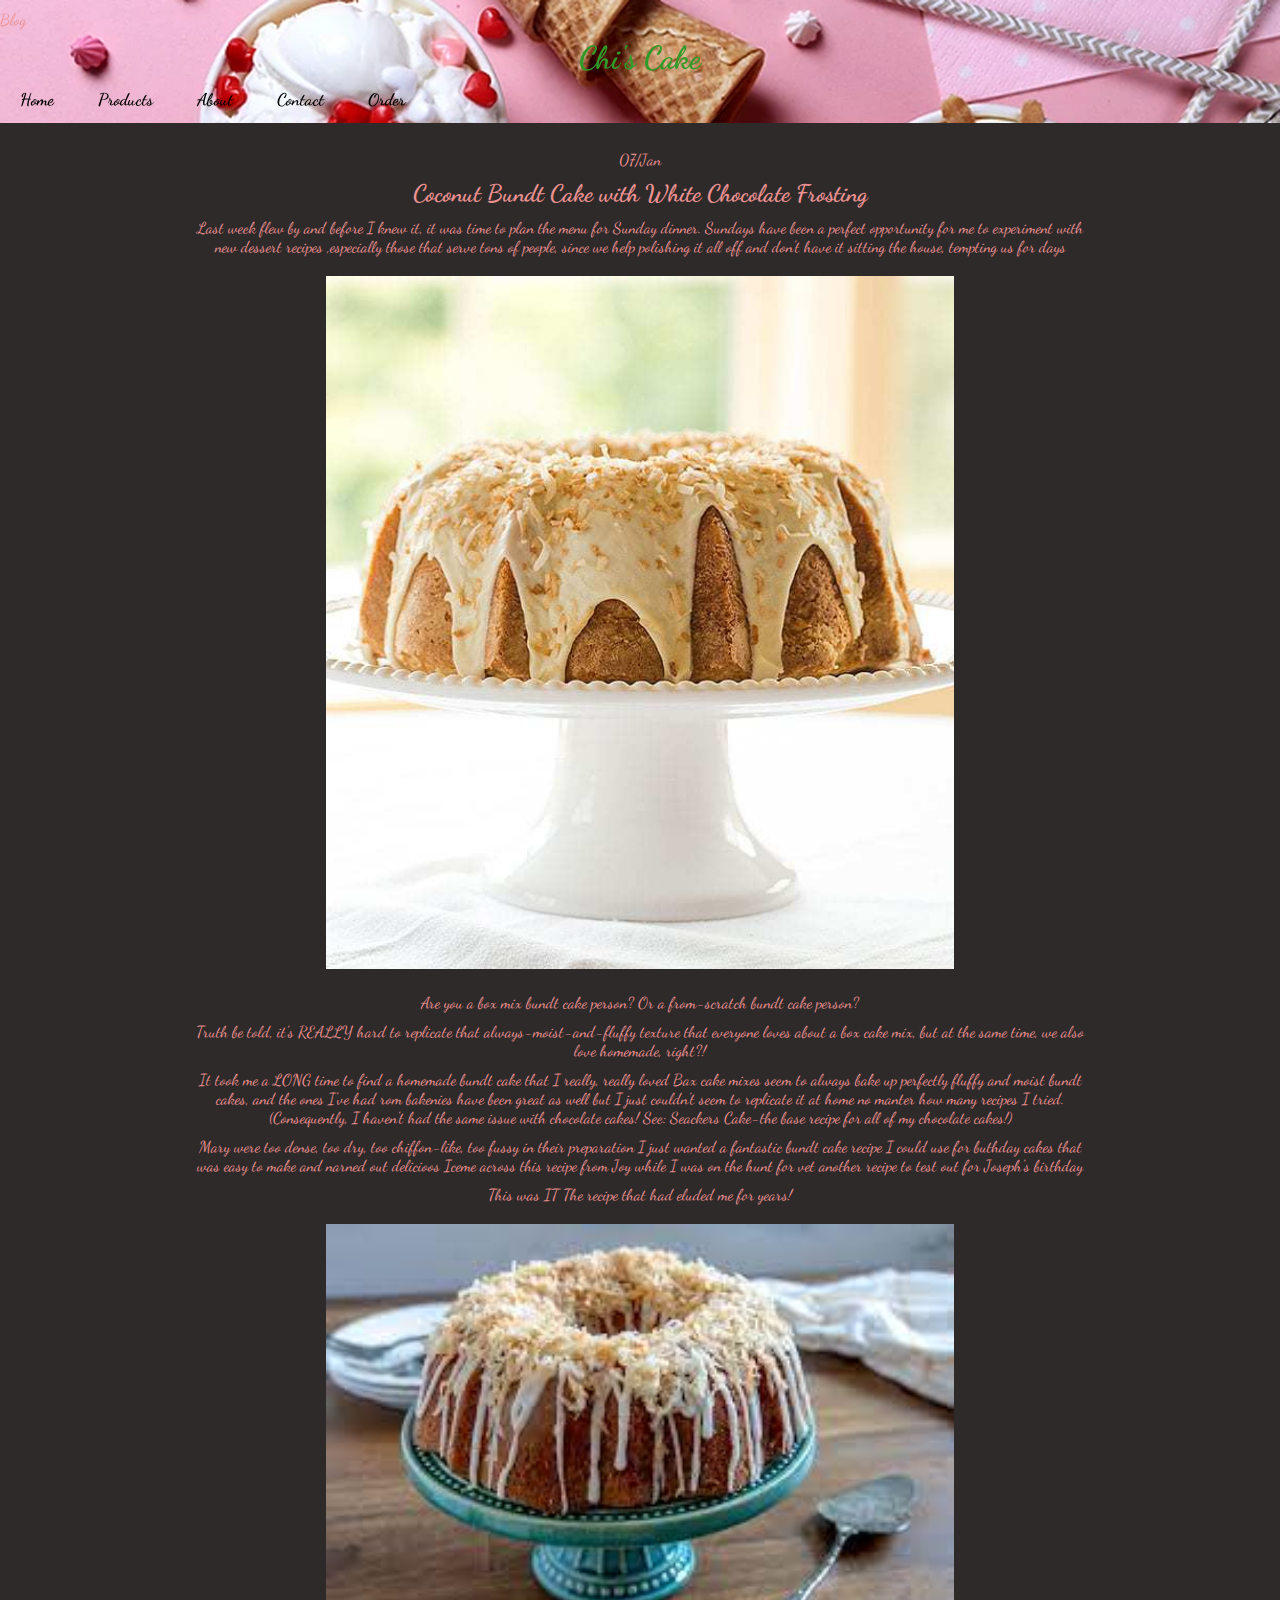
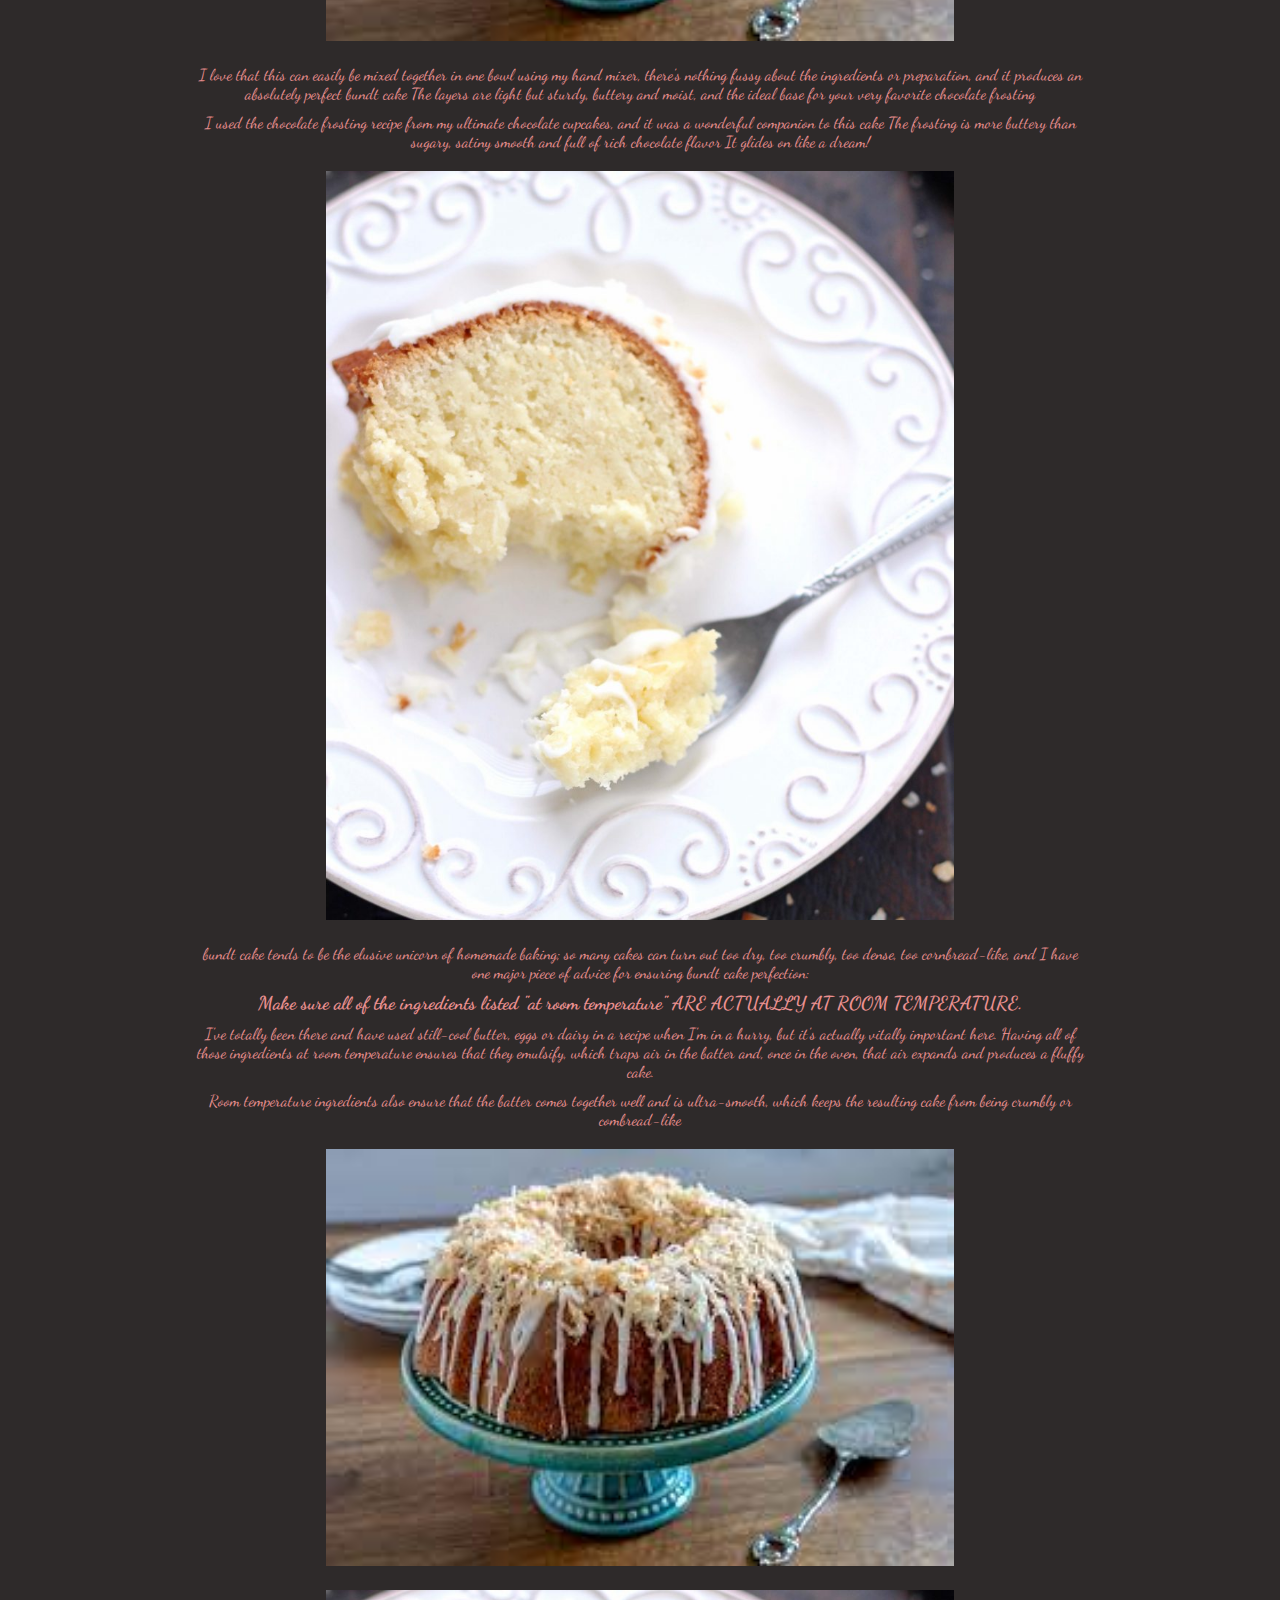
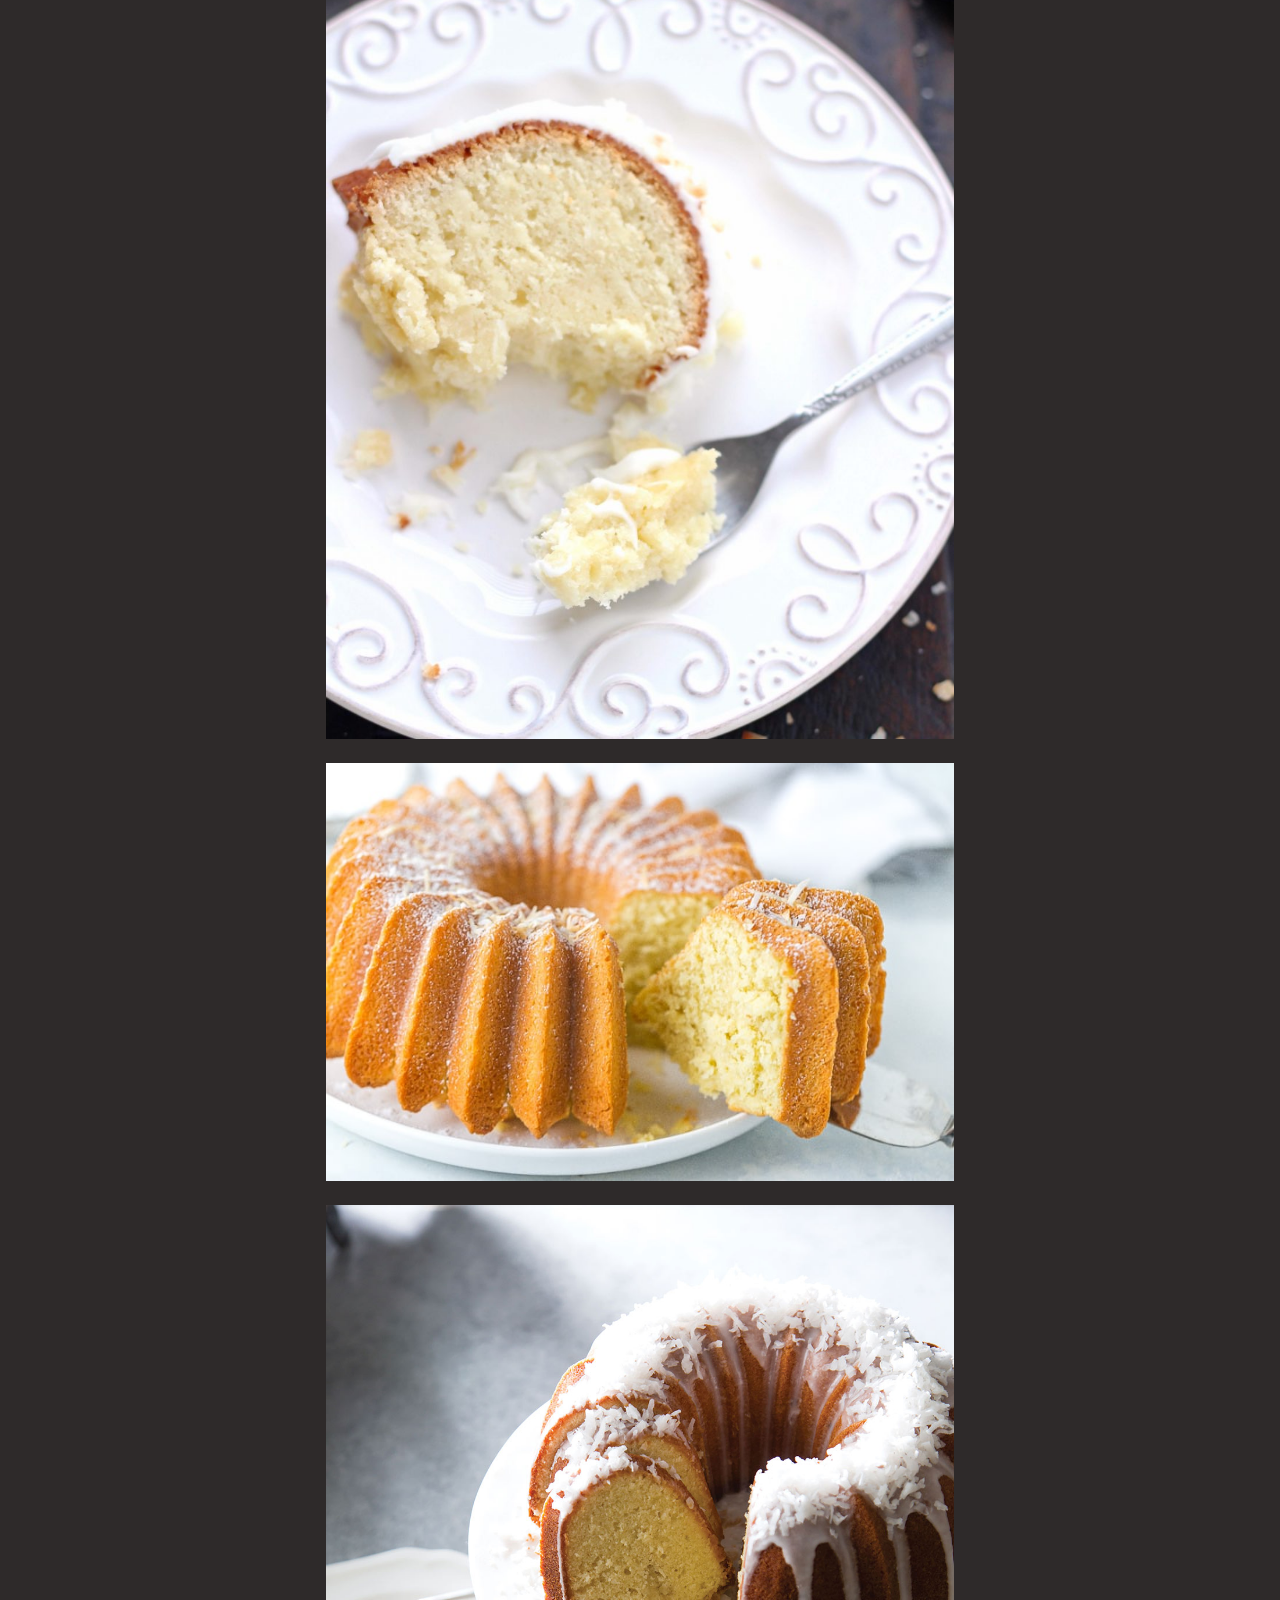
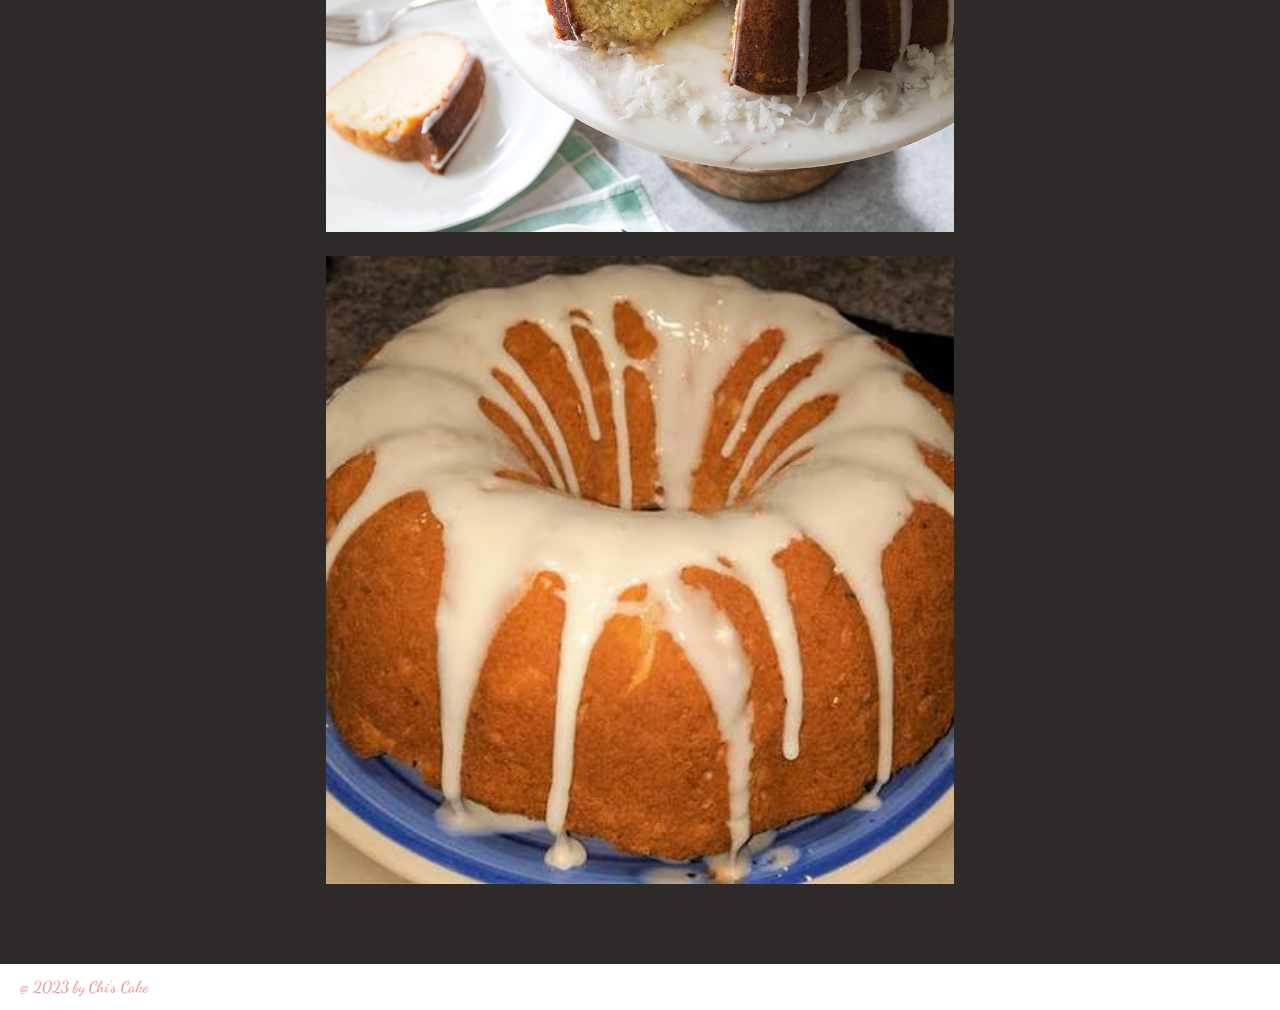
<file: details-2.html>
<!DOCTYPE html>
<html lang="en">

<head>
    <meta charset="UTF-8">
    <meta http-equiv="X-UA-Compatible" content="IE=edge">
    <meta name="viewport" content="width=device-width, initial-scale=1.0">
    <title>Chi's Cake Blog</title>
    <link rel="stylesheet" href="./css/style.css">
    <link rel="preconnect" href="https://fonts.googleapis.com">
    <link rel="preconnect" href="https://fonts.gstatic.com" crossorigin>
    <link href="https://fonts.googleapis.com/css2?family=Dancing+Script&display=swap" rel="stylesheet">

</head>

<body>
    <!-- Phần đầu-->
    <header>
        <p>Blog</p>
        <h1>Chi's Cake</h1>
        <nav>
            <ul>
                <li><a href="./index.html"><b>Home</b></a></li>
                <li>

                    <a><b>Products</b></a>
                    <ol>
                        <li><a href="./details-1.html">Classic Yellow Cake</a></li>
                        <li><a href="./details-2.html">Coconut Bundt Cake</a></li>
                        <li><a href="./details-3.html">Cream Cheese Pound Cake</a></li>
                        <li><a href="./details-4.html">German Chocolate Cake</a></li>
                    </ol>
                </li>
                <li><a href="./about.html"><b>About</b></a></li>
                <li><a href="./contact.html"><b>Contact</b></a></li>
                <li><a href="./order.html"><b>Order</b></a></li>
            </ul>
        </nav>
    </header>
    <!-- Phần thân -->
    <main>

        <!-- Coconut Bundt Cake -->
        <p>07/Jan</p>
        <h2 id="bundt_cake">Coconut Bundt Cake with White Chocolate Frosting</h2>
        <p>
            Last week flew by and before I knew it, it was time to plan the menu for Sunday dinner. Sundays have been a perfect opportunity for me to experiment with new dessert recipes ,especially those that serve tons of people, since we help polishing it all off
            and don't have it sitting the house, tempting us for days

        </p>
        <img src="./images/coconut-bundt-cake.jpg" alt="Bundt_cake">
        <p>
            Are you a box mix bundt cake person? Or a from-scratch bundt cake person?
        </p>
        <p>Truth be told, it's REALLY hard to replicate that always-moist-and-fluffy texture that everyone loves about a box cake mix, but at the same time, we also love homemade, right?!</p>
        <p>It took me a LONG time to find a homemade bundt cake that I really, really loved Bax cake mixes seem to always bake up perfectly fluffy and moist bundt cakes, and the ones I've had rom bakenies have been great as well but I just couldn't seem
            to replicate it at home no manter how many recipes I tried. (Consequently, I haven't had the same issue with chocolate cakes! See: Seackers Cake-the base recipe for all of my chocolate cakes!)</p>
        <p>Mary were too dense, too dry, too chiffon-like, too fussy in their preparation I just wanted a fantastic bundt cake recipe I could use for buthday cakes that was easy to make and narned out delicioos Iceme across this recipe from Joy while I was
            on the hunt for vet another recipe to test out for Joseph's birthday</p>
        <p>This was IT The recipe that had eluded me for years!</p>
        <img src="./images/bundt-cake1.jfif" alt="bundt-cake1">
        <p>I love that this can easily be mixed together in one bowl using my hand mixer, there's nothing fussy about the ingredients or preparation, and it produces an absolutely perfect bundt cake The layers are light but sturdy, buttery and moist, and
            the ideal base for your very favorite chocolate frosting</p>
        <p>I used the chocolate frosting recipe from my ultimate chocolate cupcakes, and it was a wonderful companion to this cake The frosting is more buttery than sugary, satiny smooth and full of rich chocolate flavor It glides on like a dream!</p>
        <img src="./images/bundt-cake2.jfif" alt="bundt-cake2">
        <p>bundt cake tends to be the elusive unicorn of homemade baking; so many cakes can turn out too dry, too crumbly, too dense, too cornbread-like, and I have one major piece of advice for ensuring bundt cake perfection:</p>
        <h3>Make sure all of the ingredients listed "at room temperature" ARE ACTUALLY AT ROOM TEMPERATURE.</h3>
        <p> I've totally been there and have used still-cool butter, eggs or dairy in a recipe when I'm in a hurry, but it's actually vitally important here. Having all of those ingredients at room temperature ensures that they emulsify, which traps air in
            the batter and, once in the oven, that air expands and produces a fluffy cake.</p>
        <p>Room temperature ingredients also ensure that the batter comes together well and is ultra-smooth, which keeps the resulting cake from being crumbly or combread-like</p>
        <img src="./images/bundt-cake1.jfif" alt="bundt-cake1">
        <img src="./images/bundt-cake2.jfif" alt="bundt-cake2">
        <img src="./images/bundt-cake3.jfif" alt="cake3">
        <img src="./images/bundt-cake4.jfif" alt="cake4">
        <img src="./images/bundt-cake5.jfif" alt="cake5">

    </main>
    <footer>
        <p>@ 2023 by Chi's Cake</p>

    </footer>
</body>

</html>
</file>
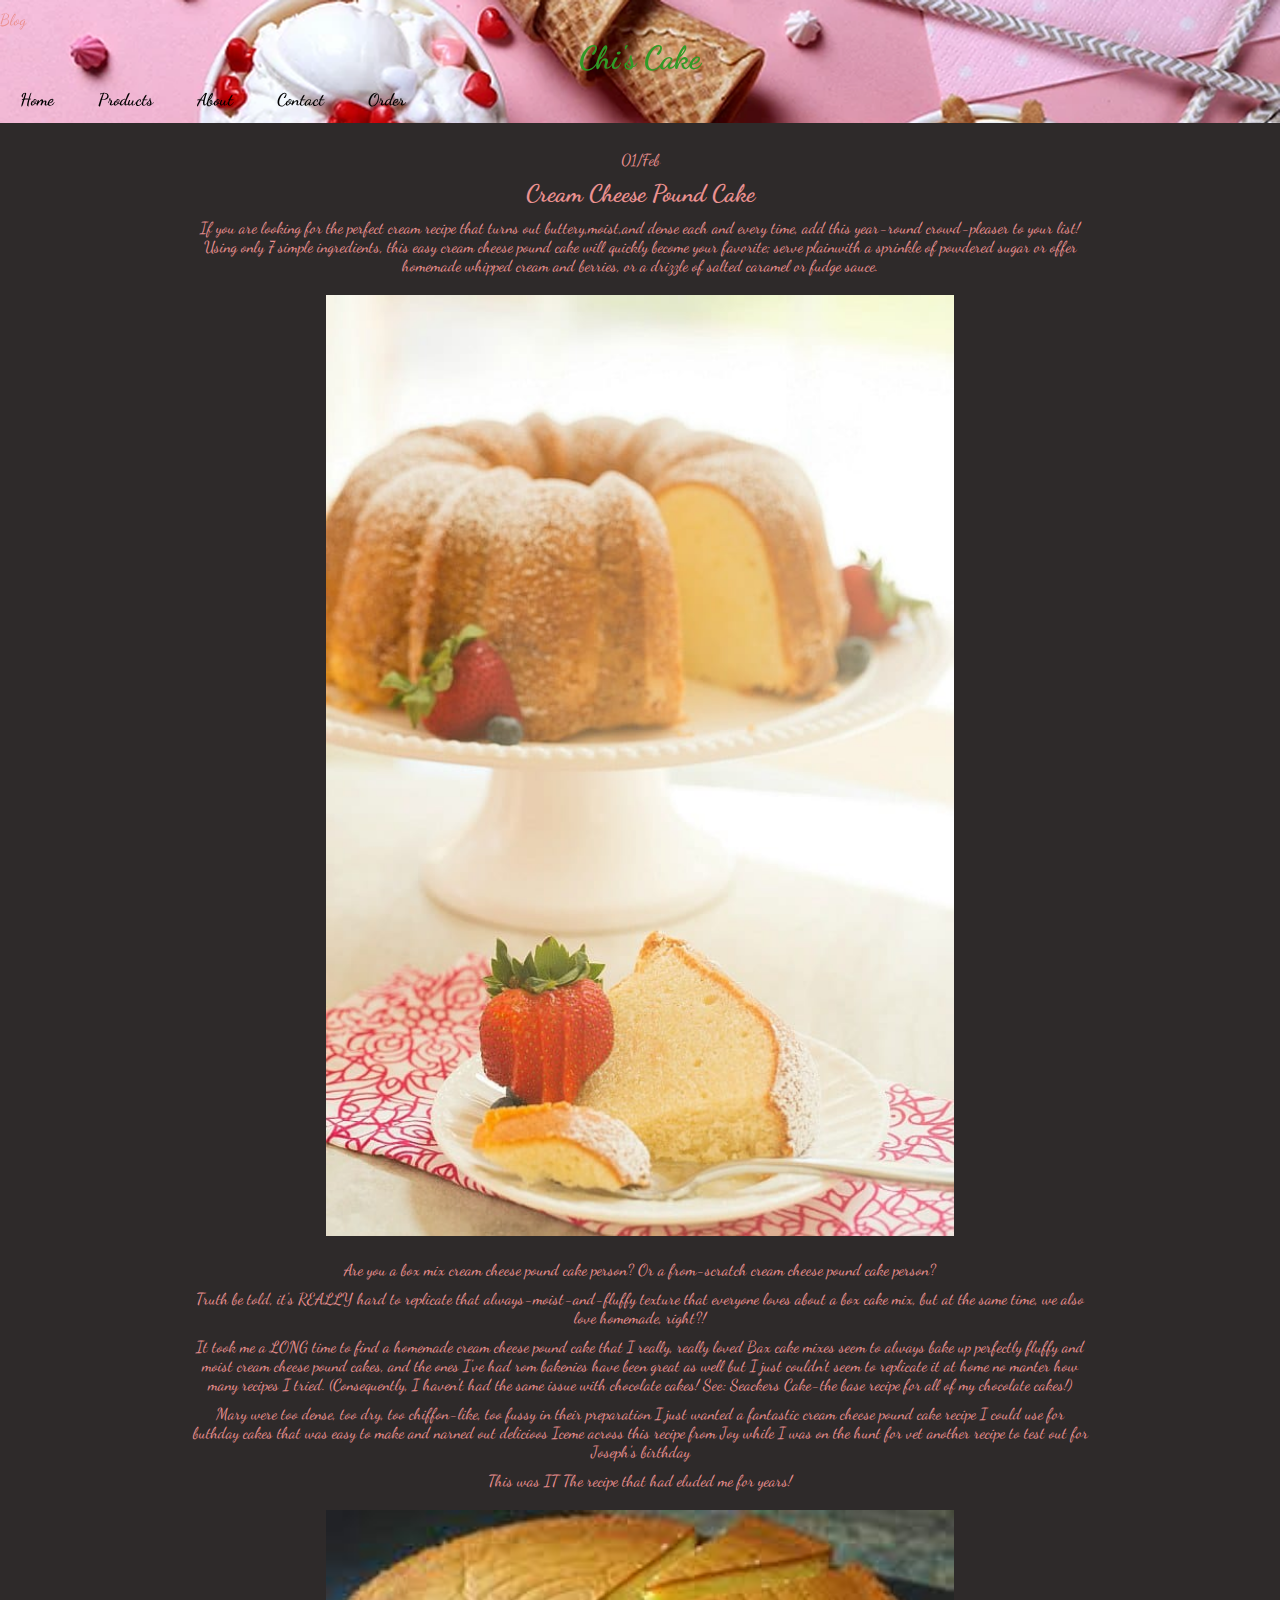
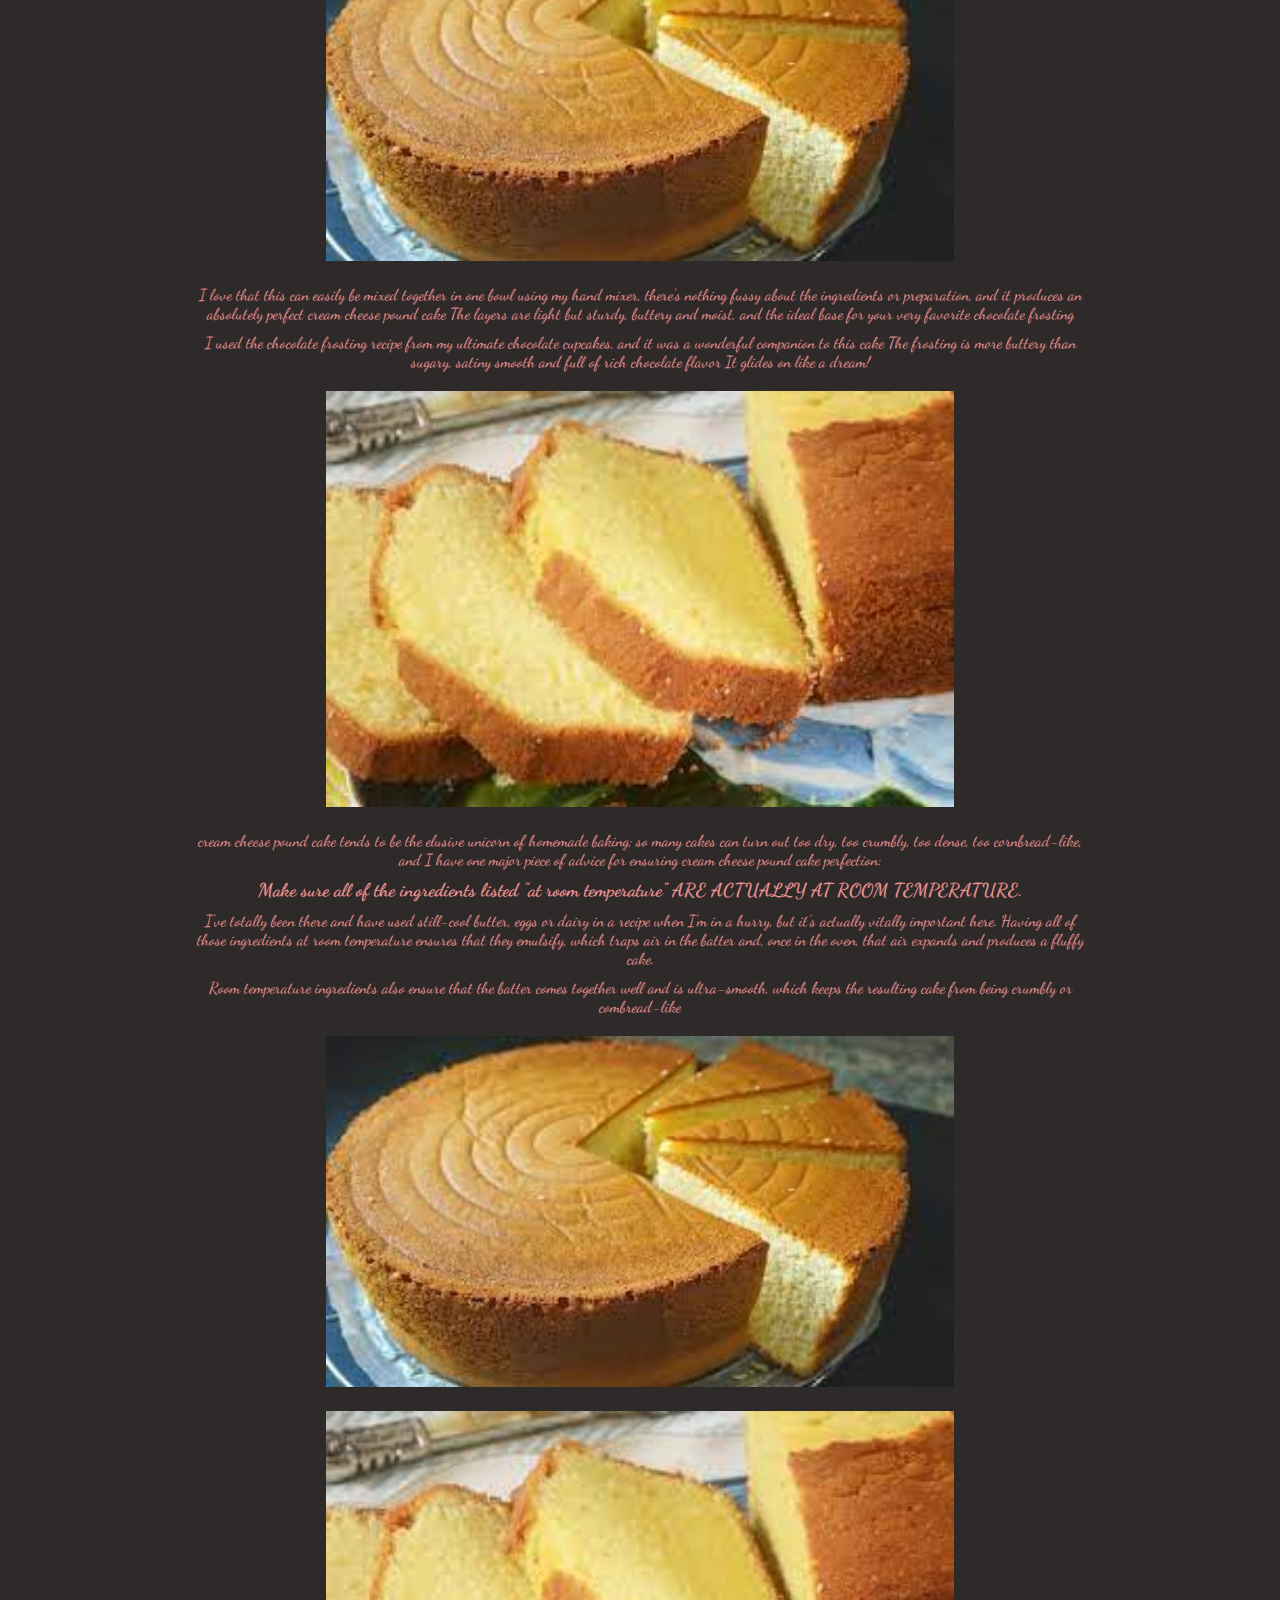
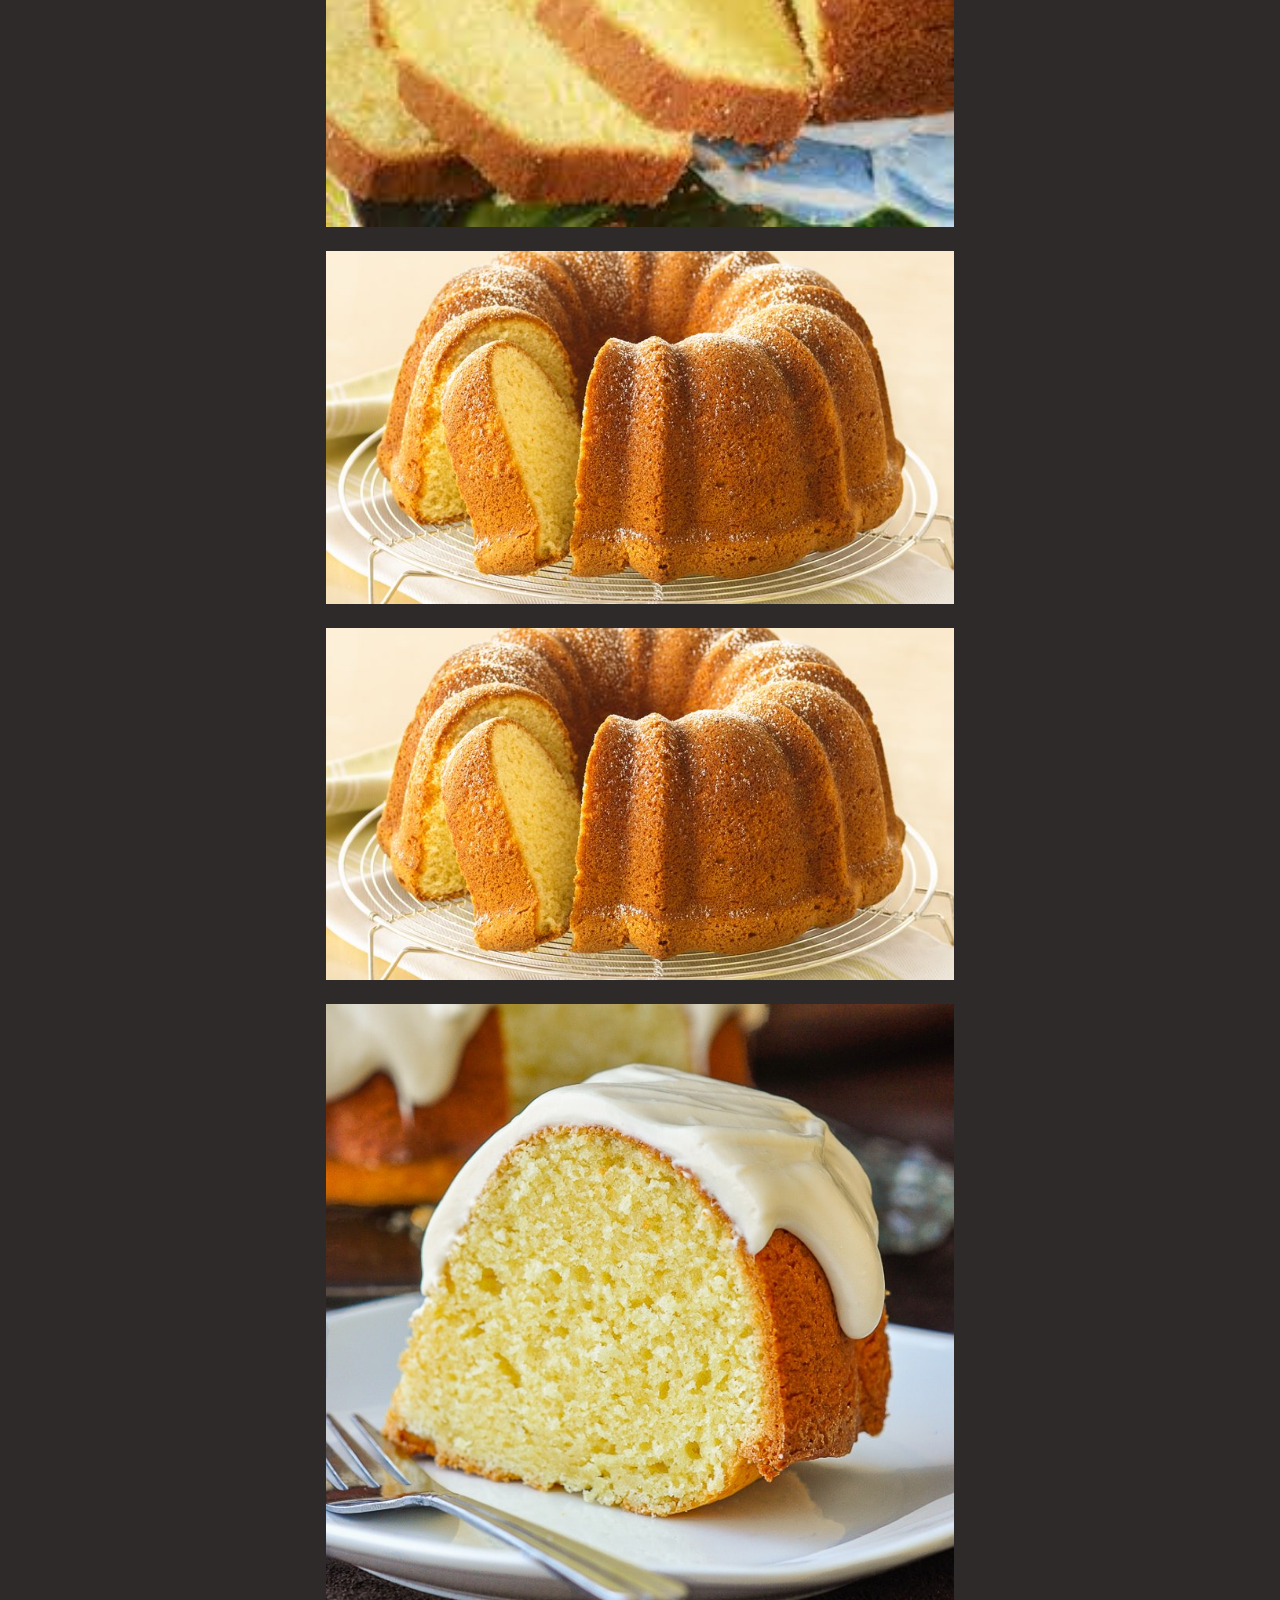
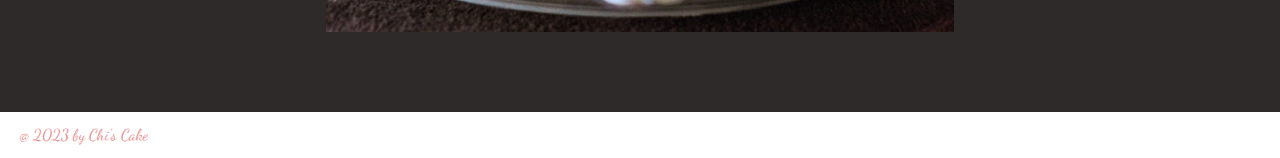
<file: details-3.html>
<!DOCTYPE html>
<html lang="en">

<head>
    <meta charset="UTF-8">
    <meta http-equiv="X-UA-Compatible" content="IE=edge">
    <meta name="viewport" content="width=device-width, initial-scale=1.0">
    <title>Chi's Cake Blog</title>
    <link rel="stylesheet" href="./css/style.css">
    <link rel="preconnect" href="https://fonts.googleapis.com">
    <link rel="preconnect" href="https://fonts.gstatic.com" crossorigin>
    <link href="https://fonts.googleapis.com/css2?family=Dancing+Script&display=swap" rel="stylesheet">

</head>

<body>
    <!-- Phần đầu-->
    <header>
        <p>Blog</p>
        <h1>Chi's Cake</h1>
        <nav>
            <ul>
                <li><a href="./index.html"><b>Home</b></a></li>
                <li>

                    <a><b>Products</b></a>
                    <ol>
                        <li><a href="./details-1.html">Classic Yellow Cake</a></li>
                        <li><a href="./details-2.html">Coconut Bundt Cake</a></li>
                        <li><a href="./details-3.html">Cream Cheese Pound Cake</a></li>
                        <li><a href="./details-4.html">German Chocolate Cake</a></li>
                    </ol>
                </li>
                <li><a href="./about.html"><b>About</b></a></li>
                <li><a href="./contact.html"><b>Contact</b></a></li>
                <li><a href="./order.html"><b>Order</b></a></li>
            </ul>
        </nav>
    </header>
    <!-- Phần thân -->
    <main>

        <!-- Cream Cheese Pound Cake -->
        <p>01/Feb</p>
        <h2 id="cream_cheese_pound_cake">Cream Cheese Pound Cake</h2>
        <p>
            If you are looking for the perfect cream recipe that turns out buttery,moist,and dense each and every time, add this year-round crowd-pleaser to your list! Using only 7 simple ingredients, this easy cream cheese pound cake will quickly become your favorite;
            serve plainwith a sprinkle of powdered sugar or offer homemade whipped cream and berries, or a drizzle of salted caramel or fudge sauce.
        </p>
        <img src="./images/cream-cheese-pound-cake.jpg" alt="Cream Cheese Pound Cake">

        <p>
            Are you a box mix cream cheese pound cake person? Or a from-scratch cream cheese pound cake person?
        </p>
        <p>Truth be told, it's REALLY hard to replicate that always-moist-and-fluffy texture that everyone loves about a box cake mix, but at the same time, we also love homemade, right?!</p>
        <p>It took me a LONG time to find a homemade cream cheese pound cake that I really, really loved Bax cake mixes seem to always bake up perfectly fluffy and moist cream cheese pound cakes, and the ones I've had rom bakenies have been great as well
            but I just couldn't seem to replicate it at home no manter how many recipes I tried. (Consequently, I haven't had the same issue with chocolate cakes! See: Seackers Cake-the base recipe for all of my chocolate cakes!)</p>
        <p>Mary were too dense, too dry, too chiffon-like, too fussy in their preparation I just wanted a fantastic cream cheese pound cake recipe I could use for buthday cakes that was easy to make and narned out delicioos Iceme across this recipe from
            Joy while I was on the hunt for vet another recipe to test out for Joseph's birthday</p>
        <p>This was IT The recipe that had eluded me for years!</p>
        <img src="./images/cream-cheese-pound-cake1.jfif" alt="cream-cheese-pound-cake1">
        <p>I love that this can easily be mixed together in one bowl using my hand mixer, there's nothing fussy about the ingredients or preparation, and it produces an absolutely perfect cream cheese pound cake The layers are light but sturdy, buttery and
            moist, and the ideal base for your very favorite chocolate frosting</p>
        <p>I used the chocolate frosting recipe from my ultimate chocolate cupcakes, and it was a wonderful companion to this cake The frosting is more buttery than sugary, satiny smooth and full of rich chocolate flavor It glides on like a dream!</p>
        <img src="./images/cream-cheese-pound-cake2.jfif" alt="cream cheese pound-cake2">
        <p>cream cheese pound cake tends to be the elusive unicorn of homemade baking; so many cakes can turn out too dry, too crumbly, too dense, too cornbread-like, and I have one major piece of advice for ensuring cream cheese pound cake perfection:</p>
        <h3>Make sure all of the ingredients listed "at room temperature" ARE ACTUALLY AT ROOM TEMPERATURE.</h3>
        <p> I've totally been there and have used still-cool butter, eggs or dairy in a recipe when I'm in a hurry, but it's actually vitally important here. Having all of those ingredients at room temperature ensures that they emulsify, which traps air in
            the batter and, once in the oven, that air expands and produces a fluffy cake.</p>
        <p>Room temperature ingredients also ensure that the batter comes together well and is ultra-smooth, which keeps the resulting cake from being crumbly or combread-like</p>
        <img src="./images/cream-cheese-pound-cake1.jfif" alt="cream-cheese-pound-cake1">
        <img src="./images/cream-cheese-pound-cake2.jfif" alt="cream cheese pound-cake2">
        <img src="./images/cream-cheese-pound-cake3.jfif" alt="cream-cheese-pound-cake3">
        <img src="./images/cream-cheese-pound-cake4.jfif" alt="cream-cheese-pound-cake4">
        <img src="./images/cream-cheese-pound-cake5.jfif" alt="cream-cheese-pound-cake5">

    </main>
    <footer>
        <p>@ 2023 by Chi's Cake</p>

    </footer>
</body>

</html>
</file>
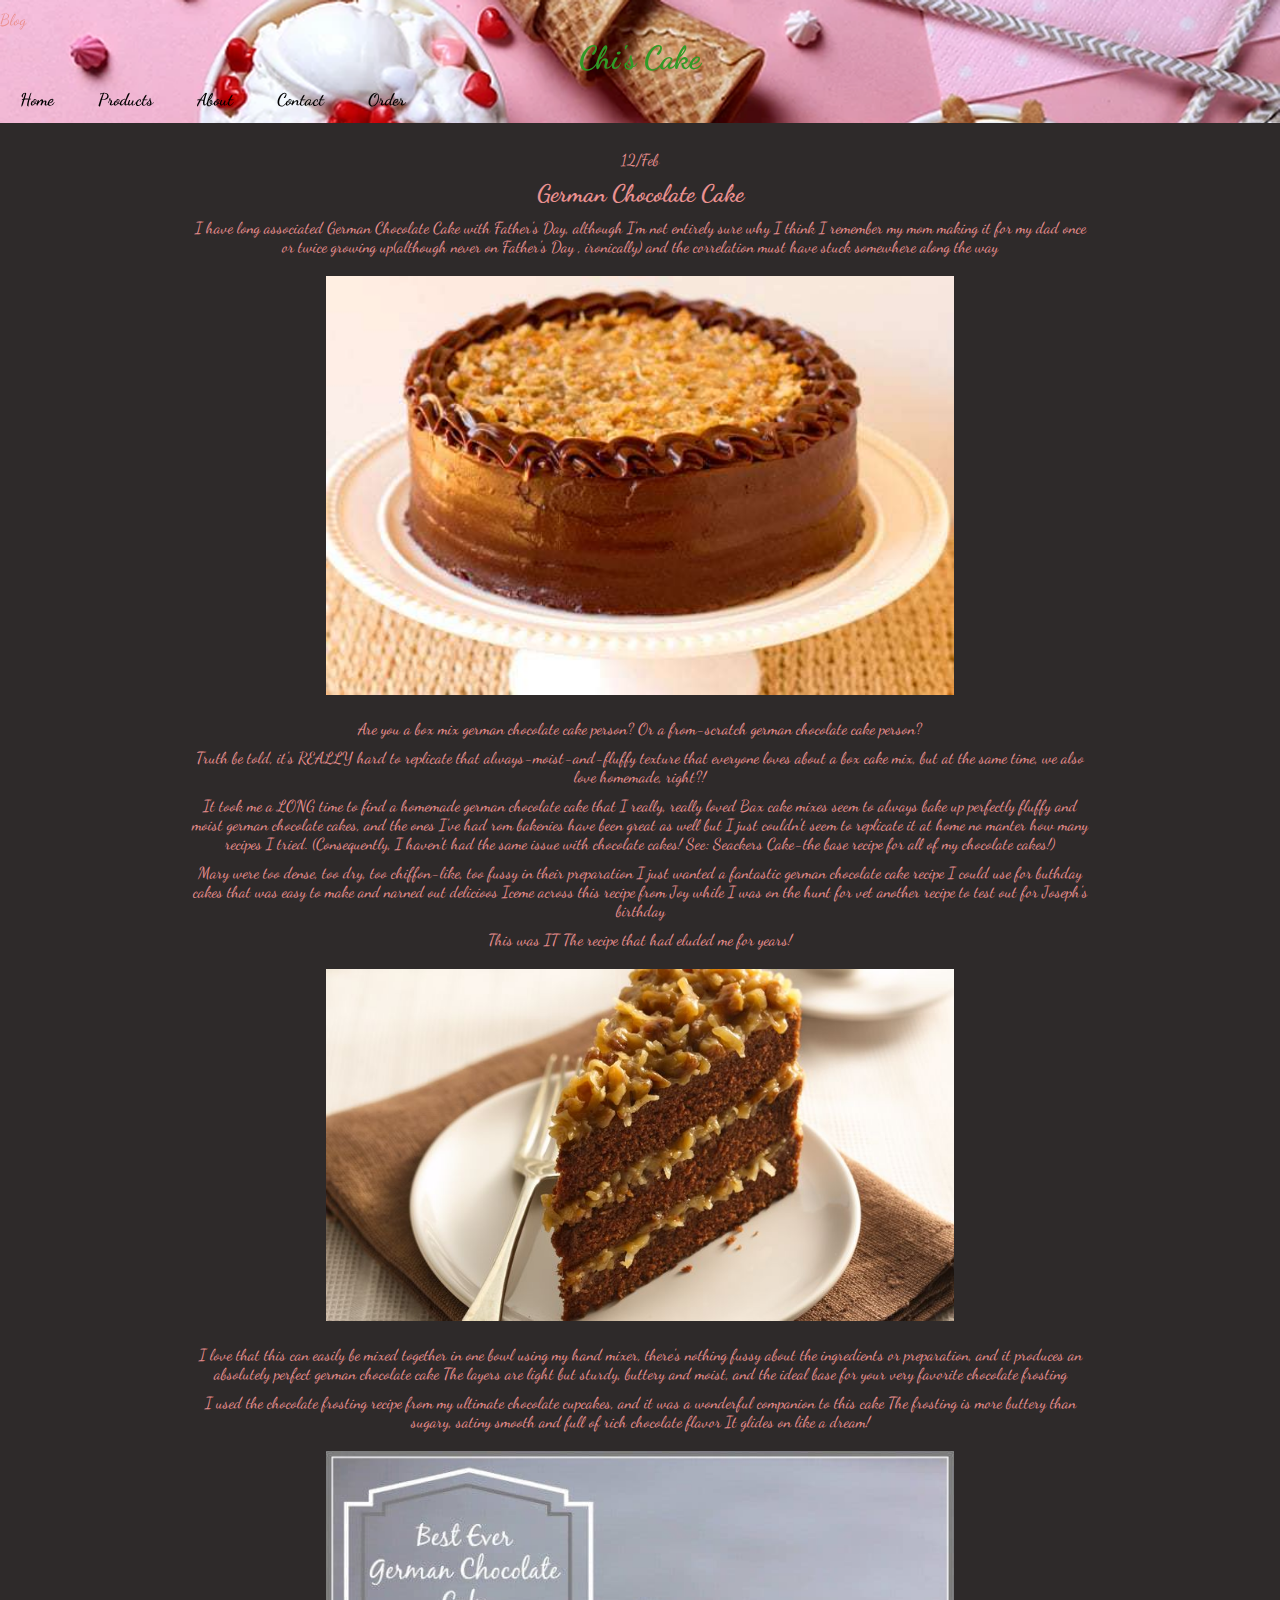
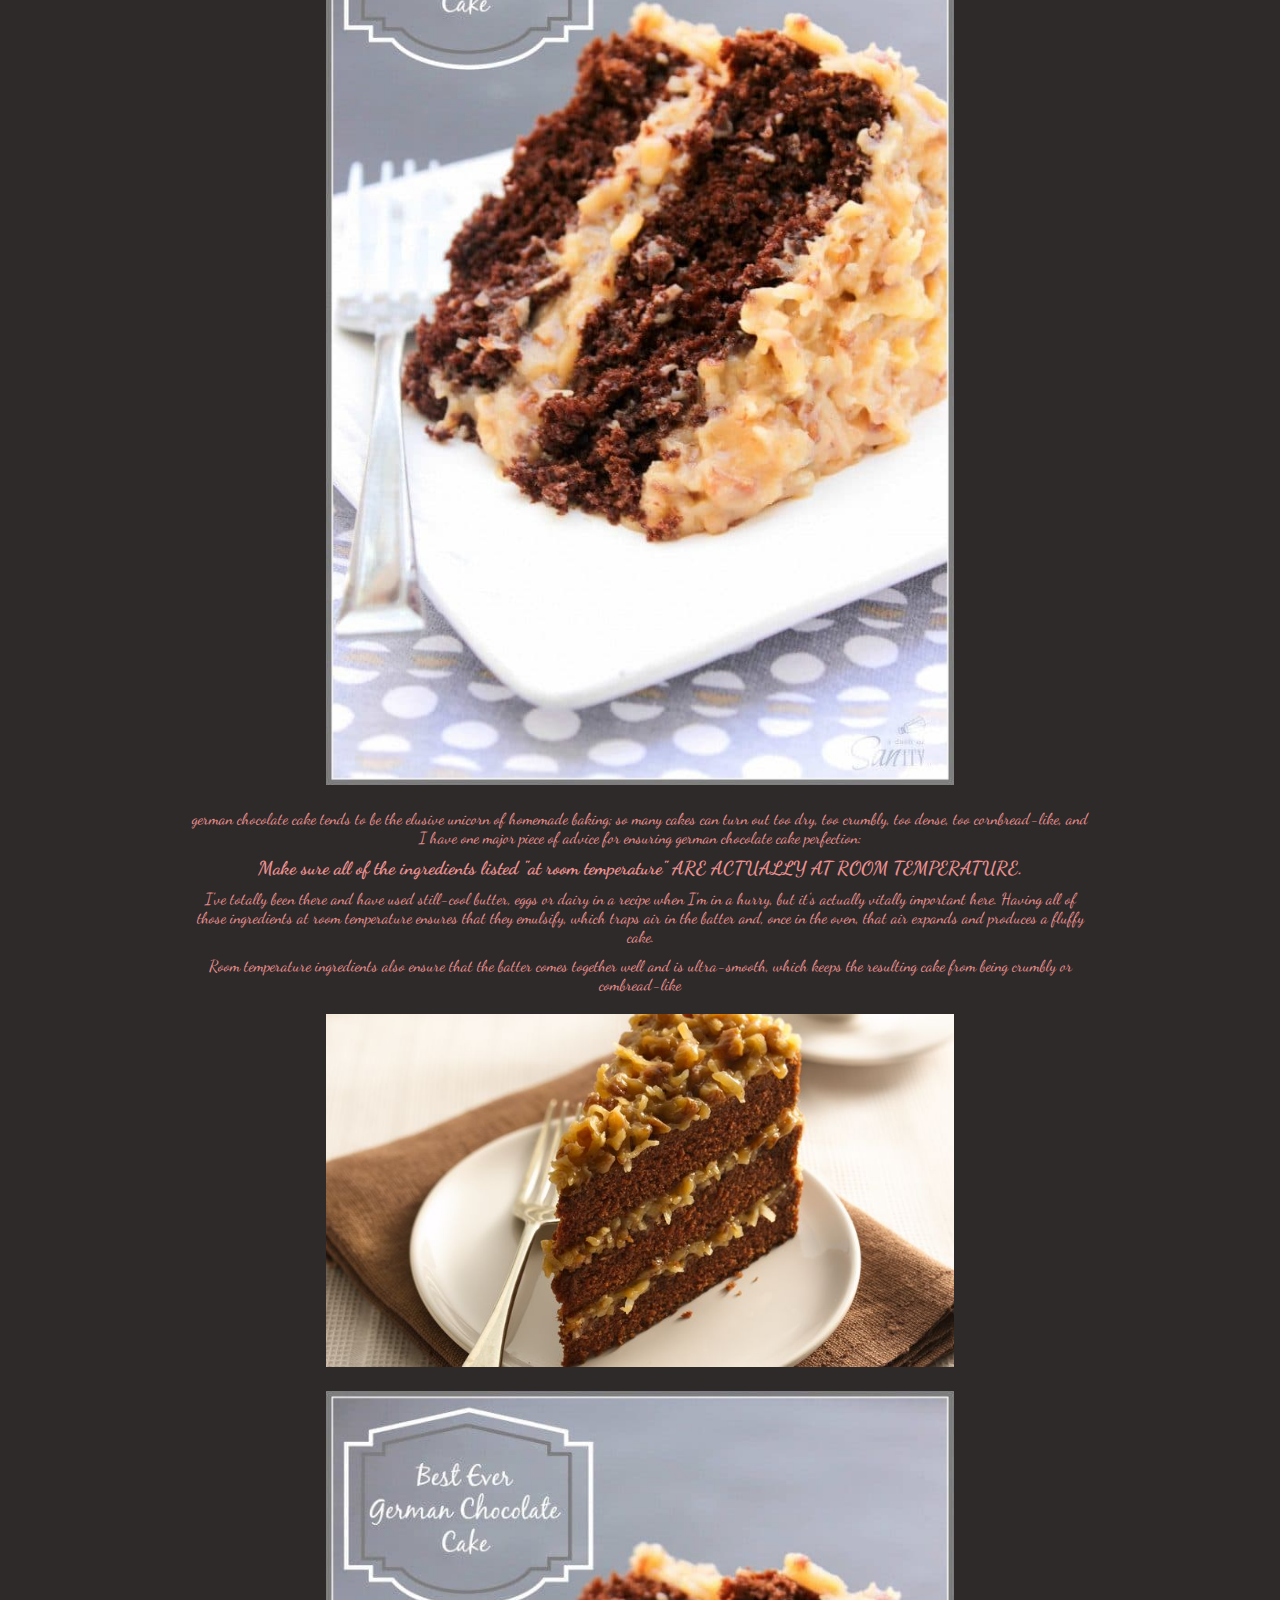
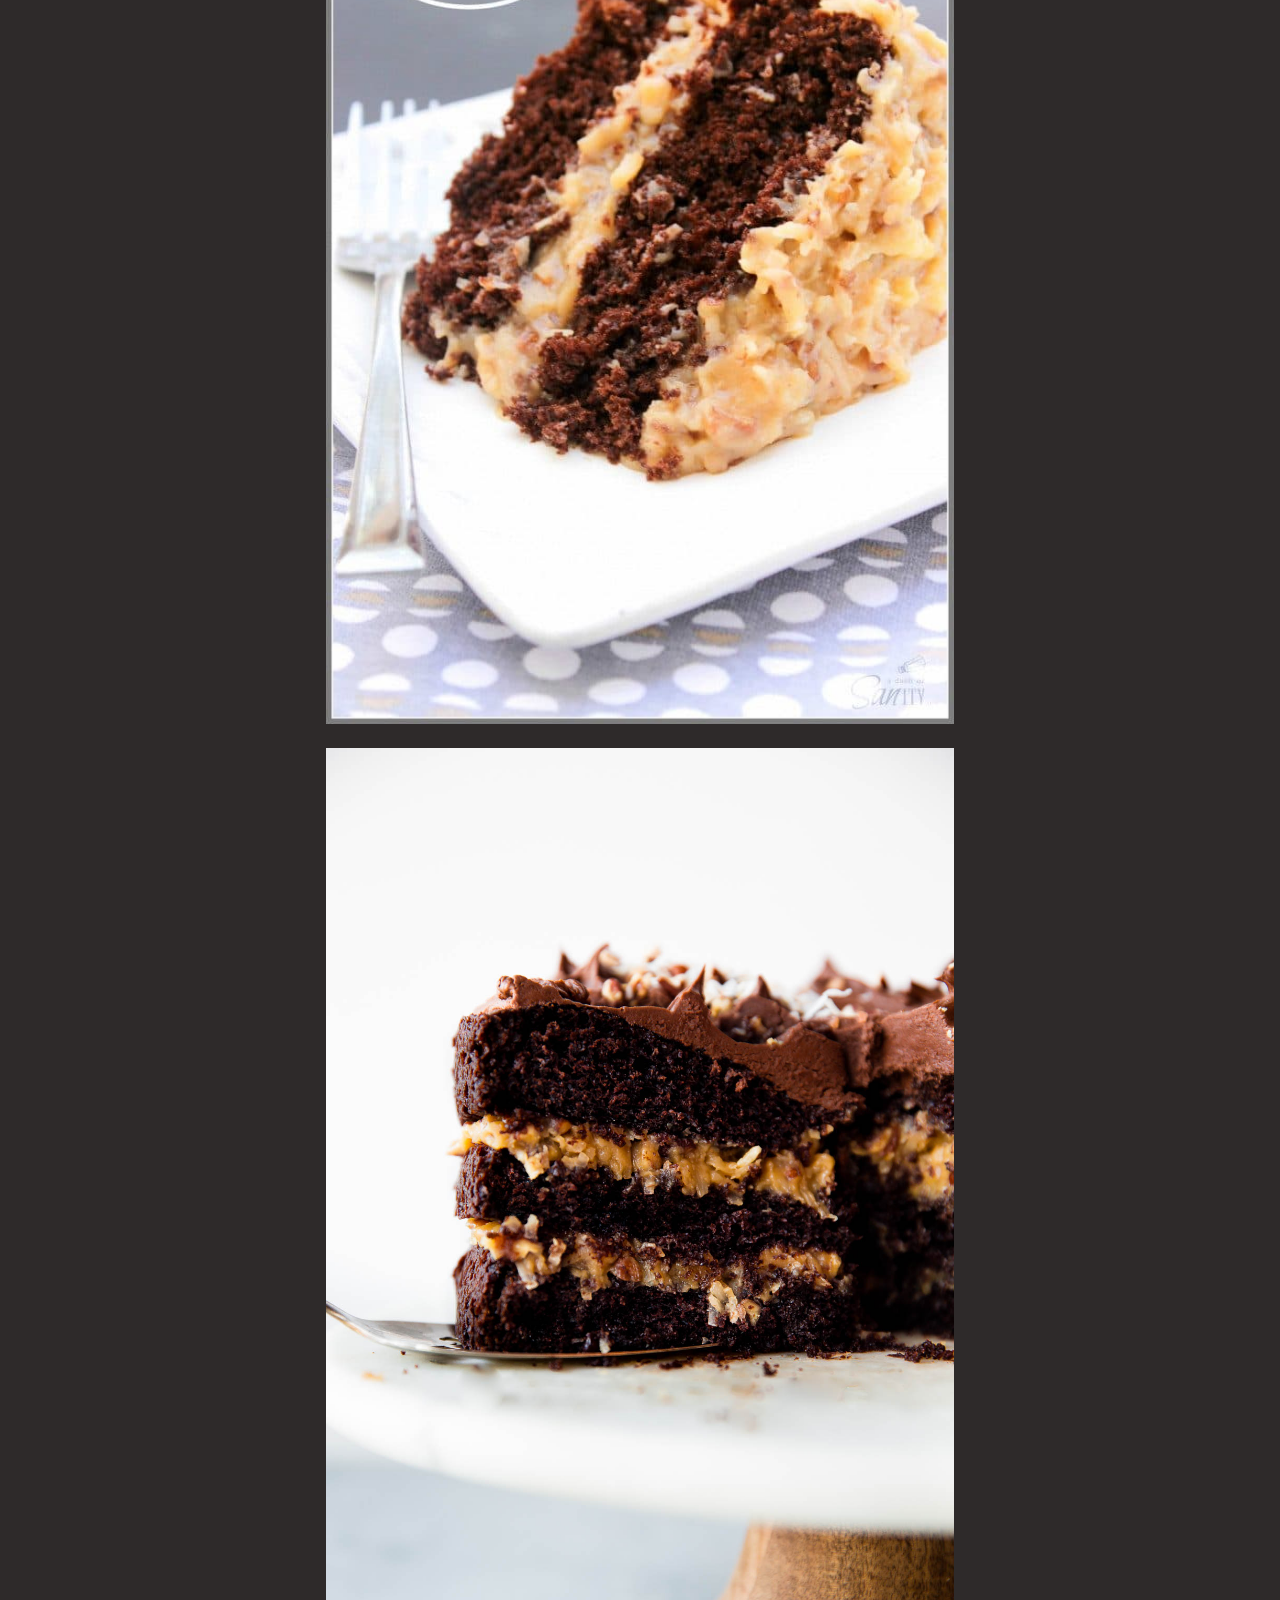
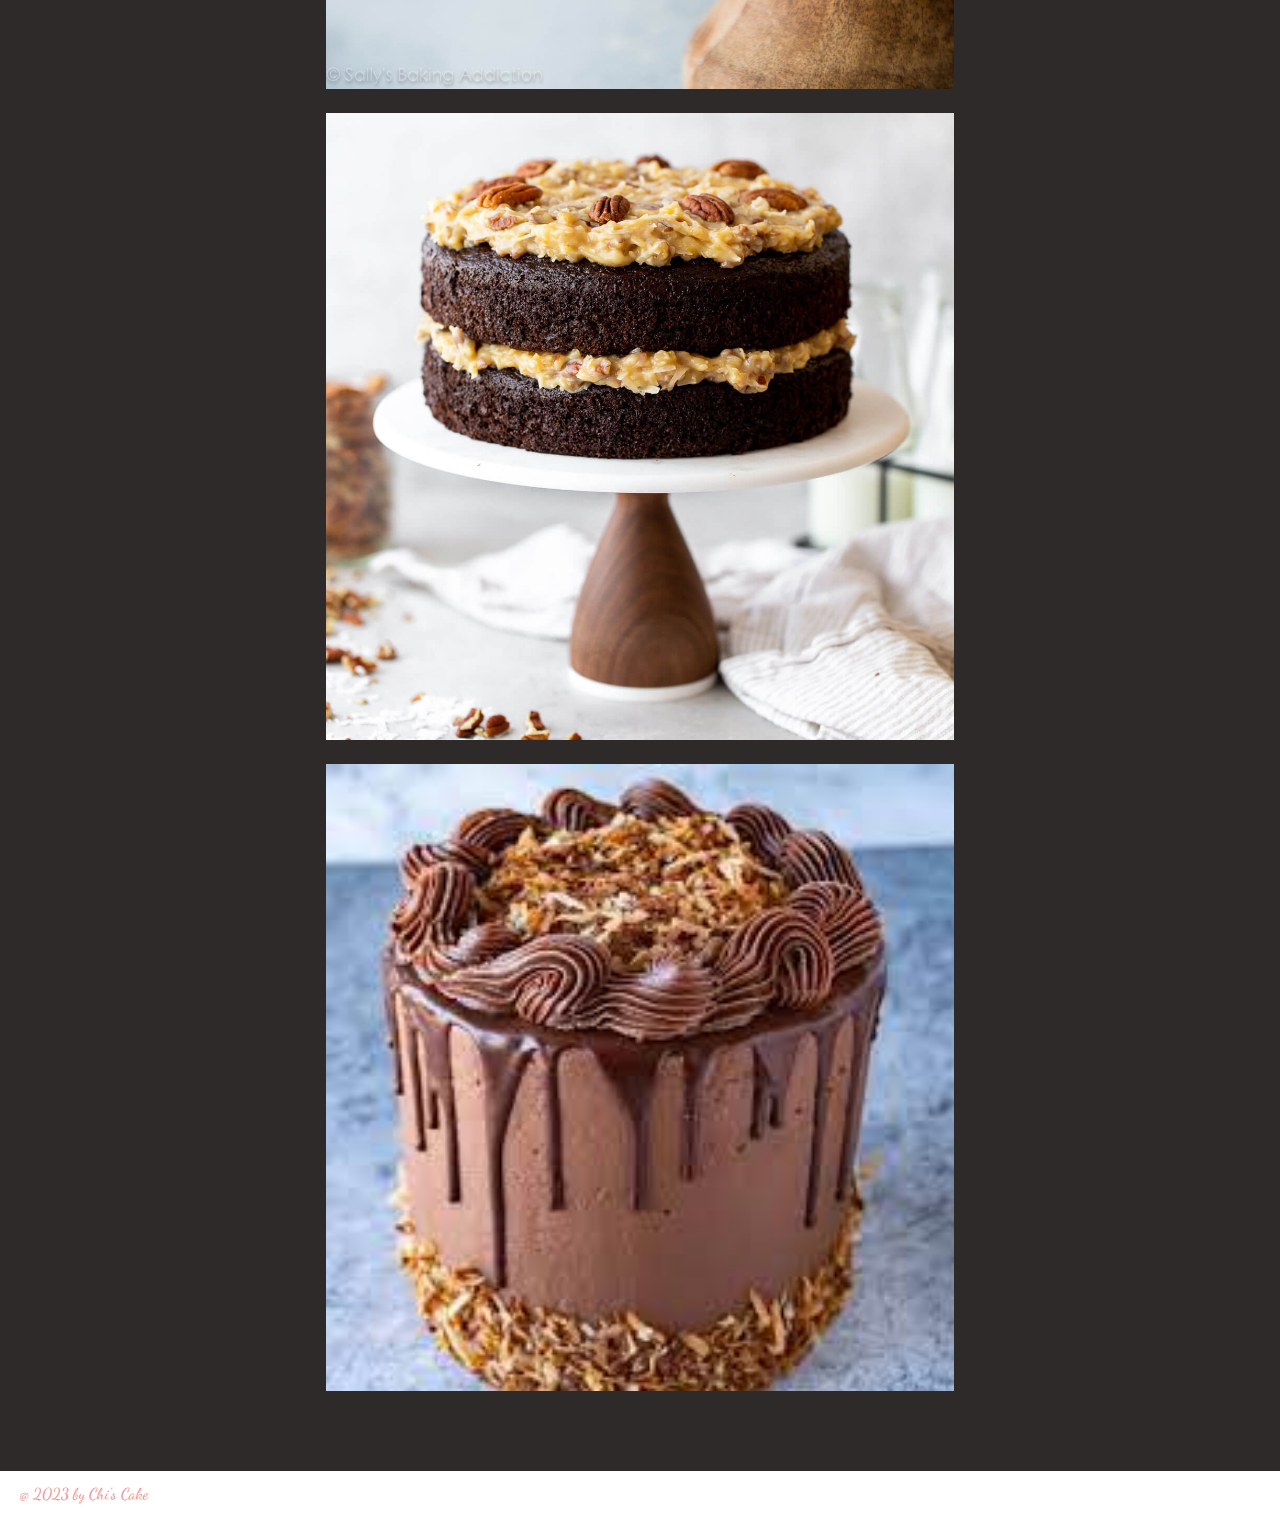
<file: details-4.html>
<!DOCTYPE html>
<html lang="en">

<head>
    <meta charset="UTF-8">
    <meta http-equiv="X-UA-Compatible" content="IE=edge">
    <meta name="viewport" content="width=device-width, initial-scale=1.0">
    <title>Chi's Cake Blog</title>
    <link rel="stylesheet" href="./css/style.css">
    <link rel="preconnect" href="https://fonts.googleapis.com">
    <link rel="preconnect" href="https://fonts.gstatic.com" crossorigin>
    <link href="https://fonts.googleapis.com/css2?family=Dancing+Script&display=swap" rel="stylesheet">

</head>

<body>
    <!-- Phần đầu-->
    <header>
        <p>Blog</p>
        <h1>Chi's Cake</h1>
        <nav>
            <ul>
                <li><a href="./index.html"><b>Home</b></a></li>
                <li>

                    <a><b>Products</b></a>
                    <ol>
                        <li><a href="./details-1.html">Classic Yellow Cake</a></li>
                        <li><a href="./details-2.html">Coconut Bundt Cake</a></li>
                        <li><a href="./details-3.html">Cream Cheese Pound Cake</a></li>
                        <li><a href="./details-4.html">German Chocolate Cake</a></li>
                    </ol>
                </li>
                <li><a href="./about.html"><b>About</b></a></li>
                <li><a href="./contact.html"><b>Contact</b></a></li>
                <li><a href="./order.html"><b>Order</b></a></li>
            </ul>
        </nav>
    </header>
    <!-- Phần thân -->
    <main>

        <!-- German Chocolate Cake -->
        <p>12/Feb</p>
        <h2 id="german_chocolate_cake">German Chocolate Cake</h2>
        <p>
            I have long associated German Chocolate Cake with Father's Day, although I'm not entirely sure why I think I remember my mom making it for my dad once or twice growing up(although never on Father's Day , ironically) and the correlation must have stuck
            somewhere along the way
        </p>
        <img src="./images/german-chocolate-cake.jpg" alt="Cream Cheese Pound Cake">

        <p>
            Are you a box mix german chocolate cake person? Or a from-scratch german chocolate cake person?
        </p>
        <p>Truth be told, it's REALLY hard to replicate that always-moist-and-fluffy texture that everyone loves about a box cake mix, but at the same time, we also love homemade, right?!</p>
        <p>It took me a LONG time to find a homemade german chocolate cake that I really, really loved Bax cake mixes seem to always bake up perfectly fluffy and moist german chocolate cakes, and the ones I've had rom bakenies have been great as well but
            I just couldn't seem to replicate it at home no manter how many recipes I tried. (Consequently, I haven't had the same issue with chocolate cakes! See: Seackers Cake-the base recipe for all of my chocolate cakes!)</p>
        <p>Mary were too dense, too dry, too chiffon-like, too fussy in their preparation I just wanted a fantastic german chocolate cake recipe I could use for buthday cakes that was easy to make and narned out delicioos Iceme across this recipe from Joy
            while I was on the hunt for vet another recipe to test out for Joseph's birthday</p>
        <p>This was IT The recipe that had eluded me for years!</p>
        <img src="./images/german-chocolate-cake1.jfif" alt="german-chocolate-cake1">
        <p>I love that this can easily be mixed together in one bowl using my hand mixer, there's nothing fussy about the ingredients or preparation, and it produces an absolutely perfect german chocolate cake The layers are light but sturdy, buttery and
            moist, and the ideal base for your very favorite chocolate frosting</p>
        <p>I used the chocolate frosting recipe from my ultimate chocolate cupcakes, and it was a wonderful companion to this cake The frosting is more buttery than sugary, satiny smooth and full of rich chocolate flavor It glides on like a dream!</p>
        <img src="./images/german-chocolate-cake2.jfif" alt="german-chocolate-cake2">
        <p>german chocolate cake tends to be the elusive unicorn of homemade baking; so many cakes can turn out too dry, too crumbly, too dense, too cornbread-like, and I have one major piece of advice for ensuring german chocolate cake perfection:</p>
        <h3>Make sure all of the ingredients listed "at room temperature" ARE ACTUALLY AT ROOM TEMPERATURE.</h3>
        <p> I've totally been there and have used still-cool butter, eggs or dairy in a recipe when I'm in a hurry, but it's actually vitally important here. Having all of those ingredients at room temperature ensures that they emulsify, which traps air in
            the batter and, once in the oven, that air expands and produces a fluffy cake.</p>
        <p>Room temperature ingredients also ensure that the batter comes together well and is ultra-smooth, which keeps the resulting cake from being crumbly or combread-like</p>
        <img src="./images/german-chocolate-cake1.jfif" alt="german-chocolate-cake1">
        <img src="./images/german-chocolate-cake2.jfif" alt="german-chocolate-cake2">
        <img src="./images/german-chocolate-cake3.jpg" alt="german-chocolate-cake3">
        <img src="./images/german-chocolate-cake4.jfif" alt="german-chocolate-cake4">
        <img src="./images/german-chocolate-cake5.jfif" alt="german-chocolate-cake5">

    </main>
    <footer>
        <p>@ 2023 by Chi's Cake</p>

    </footer>
</body>

</html>
</file>
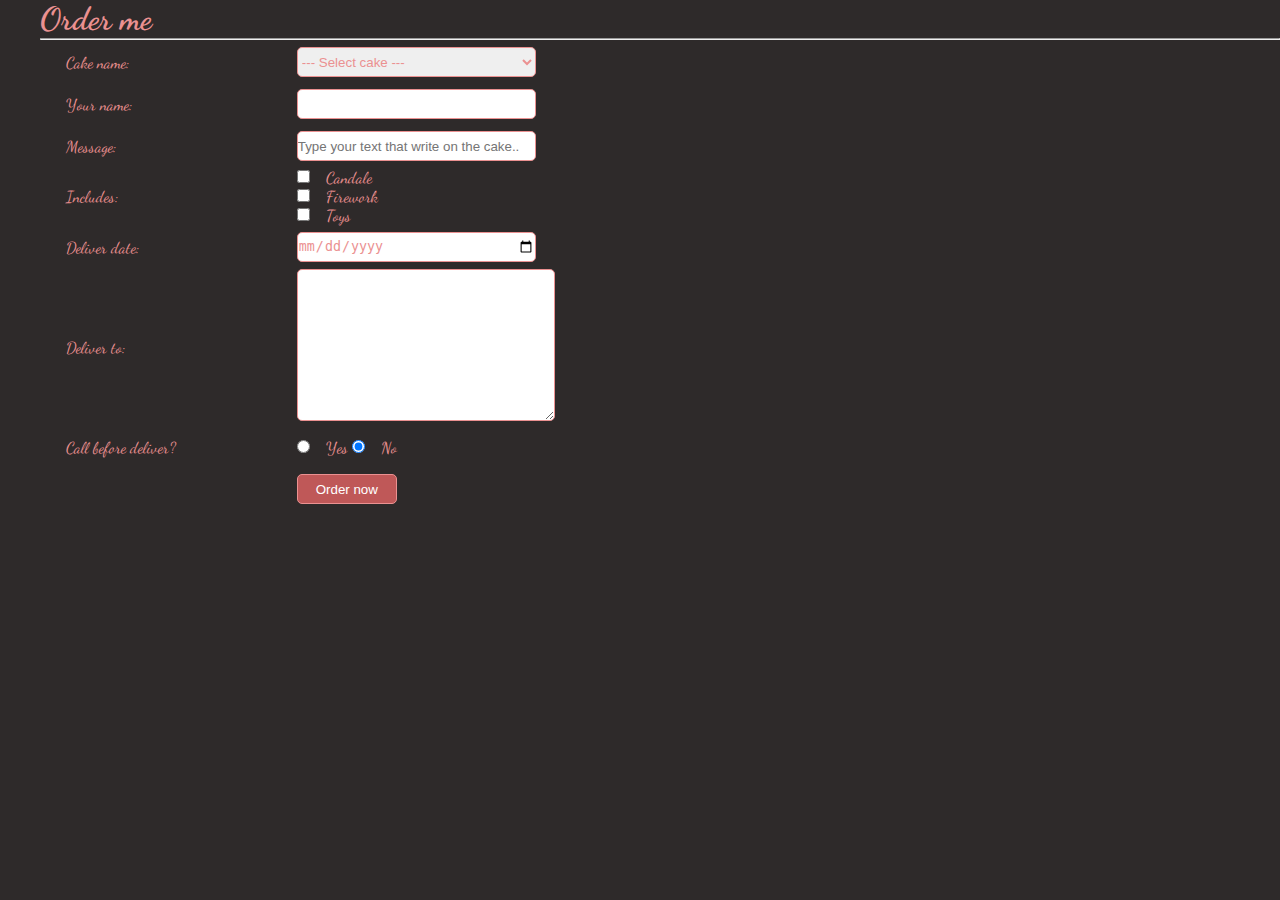
<file: order.html>
<!DOCTYPE html>
<html lang="en">

<head>
    <meta charset="UTF-8">
    <meta http-equiv="X-UA-Compatible" content="IE=edge">
    <meta name="viewport" content="width=device-width, initial-scale=1.0">
    <title>Chi's Cake Blog</title>
    <link rel="stylesheet" href="./css/form.css">
    <link rel="preconnect" href="https://fonts.googleapis.com">
    <link rel="preconnect" href="https://fonts.gstatic.com" crossorigin>
    <link href="https://fonts.googleapis.com/css2?family=Dancing+Script&display=swap" rel="stylesheet">
</head>

<body>
    <form action="">
        <div id="contact">
            <h1>Order me</h1>
            <hr>
        </div>
        <table>
            <tbody>
                <tr>
                    <td class="col1">Cake name:</td>
                    <td class="col2">
                        <select name="cake" id="cake">
                        <option selected value="">--- Select cake ---</option>
                        <option value="Classic Yellow Cake">Classic Yellow Cake</option>
                        <option value="Coconut Bundt Cake">Coconut Bundt Cake</option>
                        <option value="Cream Cheese Pound Cake">Cream Cheese Pound Cake</option>
                        <option value="German Chocolate Cake">German Chocolate Cake</option>
                    </select> </td>
                    <td class="col3"><span class="error" id="error_cake"></span></td>
                </tr>
                <tr>
                    <td class="col1">Your name:</td>
                    <td class="col2"><input type="text" id="your_name" required></td>
                    <td class="col3"><span class="error" id="error_name"></span></td>
                </tr>
                <tr>
                    <td class="col1">Message:</td>
                    <td class="col2"><input type="text" id="message" placeholder="Type your text that write on the cake.."></td>
                    <td class="col3"><span class="error" id="error_message"></span></td>
                </tr>
                <tr>
                    <td class="col1">Includes:</td>
                    <td class="col2">
                        <label> <input type="checkbox" class="include" value="Candle" name="include">&emsp;Candale</label><br>
                        <label> <input type="checkbox" class="include" value="Firework" name="include">&emsp;Firework</label><br>
                        <label> <input type="checkbox" class="include" value="Toys" name="include">&emsp;Toys</label>
                    </td>
                    <td class="col3"></td>
                </tr>
                <tr>
                    <td class="col1">Deliver date:</td>
                    <td class="col2"><input type="date" id="date" required></td>
                    <td class="col3"><span class="error" id="error_date"></span></td>
                </tr>
                <tr>
                    <td class="col1">Deliver to:</td>
                    <td class="col2"><textarea name="deliver to" id="deliver_to" cols="30" rows="10" required></textarea></td>
                    <td class="col3"><span class="error" id="error_deliver"></span></td>
                </tr>
                <tr>
                    <td class="col1">Call before deliver?</td>
                    <td class="col2">
                        <label>
                            <input type="radio" value="Yes" id="yes" name="question">&emsp;Yes
                        </label>
                        <label>
                            <input type="radio" value="No" checked id="no" name="question">&emsp;No
                        </label>
                    </td>
                    <td class="col3"></td>
                </tr>
                <tr>
                    <td class="col1"></td>
                    <td class="col2"><button type="submit" onclick="return check()">Order now</button></td>
                    <td class="col3"></td>
                </tr>
            </tbody>
        </table>
    </form>
    <script src="./js/order.js"></script>


</body>

</html>
</file>
<file: css/style.css>
* {
    padding: 0;
    margin: 0;
    box-sizing: border-box;
}

html {
    font-family: 'Dancing Script', cursive;
    font-size: 16px;
    color: #eb9191;
    background-color: rgb(46, 42, 42);
}

body {
    position: relative;
}

header {
    background: url(../images/banner.png) top center / cover no-repeat;
    height: 123px;
    position: fixed;
    width: 100%;
    top: 0;
}

h1 {
    font-size: 2em;
    /* background-color: rgba(233, 213, 127, 0.8); */
    text-align: center;
    color: #309b27;
}

h2 {
    font-size: 1.5em;
}

h3 {
    font-size: 1.17em;
}

h4 {
    font-size: 1em;
}

h5 {
    font-size: 0.83em;
}

h6 {
    font-size: .67em;
}


/* nav {
    position: absolute;
} */

nav li {
    list-style-type: none;
}

nav ul>li {
    display: inline-block;
    position: relative;
}

nav ul>li a {
    text-decoration: none;
    color: #000000;
    line-height: 46px;
    padding: 0 20px;
    font-size: 17px;
}

nav ul>li:hover,
ol li:hover {
    background-color: #f3eded;
}

nav ul>li:hover>a {
    color: rgb(138, 82, 8);
}

nav ol {
    display: none;
    position: absolute;
    background-color: #e0bdbd;
}

ol li {
    width: 200px;
    display: block;
}

ol li:hover a {
    color: #000000;
}

nav ul>li:hover ol {
    display: block;
}


/* main */

img {
    width: 70%;
    height: auto;
    margin: 10px 0;
}

main {
    margin: 150px auto 66px;
    width: 70%;
    text-align: center;
}

p {
    margin: 10px 0;
}

main a:link {
    display: block;
    line-height: 26px;
    color: red;
    text-decoration: none;
    background-color: rgb(95, 99, 100);
}

main a:visited {
    display: block;
    line-height: 26px;
    text-decoration: none;
    background-color: rgb(95, 99, 100);
    color: rgb(10, 10, 10);
}

main a:hover {
    display: block;
    line-height: 26px;
    text-decoration: none;
    background-color: rgb(95, 99, 100);
    color: #08973f;
}

main a:active {
    display: block;
    line-height: 26px;
    text-decoration: none;
    background-color: rgb(95, 99, 100);
    color: rgb(19, 184, 206);
}


/* footer */

footer {
    background-color: #ffffff;
    line-height: 26px;
    position: absolute;
    width: 100%;
}

footer p {
    margin-left: 20px;
}
</file>
<file: css/form.css>
* {
    padding: 0;
    margin: 0;
    box-sizing: border-box;
}

html {
    font-family: 'Dancing Script', cursive;
    font-size: 16px;
    color: #eb9191;
    background-color: rgb(46, 42, 42);
}

#contact {
    margin-left: 40px;
}

table {
    width: 90%;
    margin: 0 auto;
}

tr {
    height: 40px;
}

.col1 {
    width: 20%;
}

.col2 {
    width: 30%;
}

.col3 {
    width: 60%;
}

input {
    width: 239px;
    height: 30px;
    border-radius: 5px;
    border: 1px solid #eb9191;
    color: #eb9191;
}

textarea {
    border-radius: 5px;
    border: 1px solid #eb9191;
    color: #eb9191;
}

select {
    width: 239px;
    height: 30px;
    border-radius: 5px;
    border: 1px solid #eb9191;
    color: #eb9191;
}

button {
    height: 30px;
    width: 100px;
    color: #ffffff;
    background-color: #bf5858;
    border-radius: 5px;
    border: 1px solid #eb9191;
}

label>input {
    height: 13px;
    width: 13px;
}

span {
    color: red;
}
</file>
